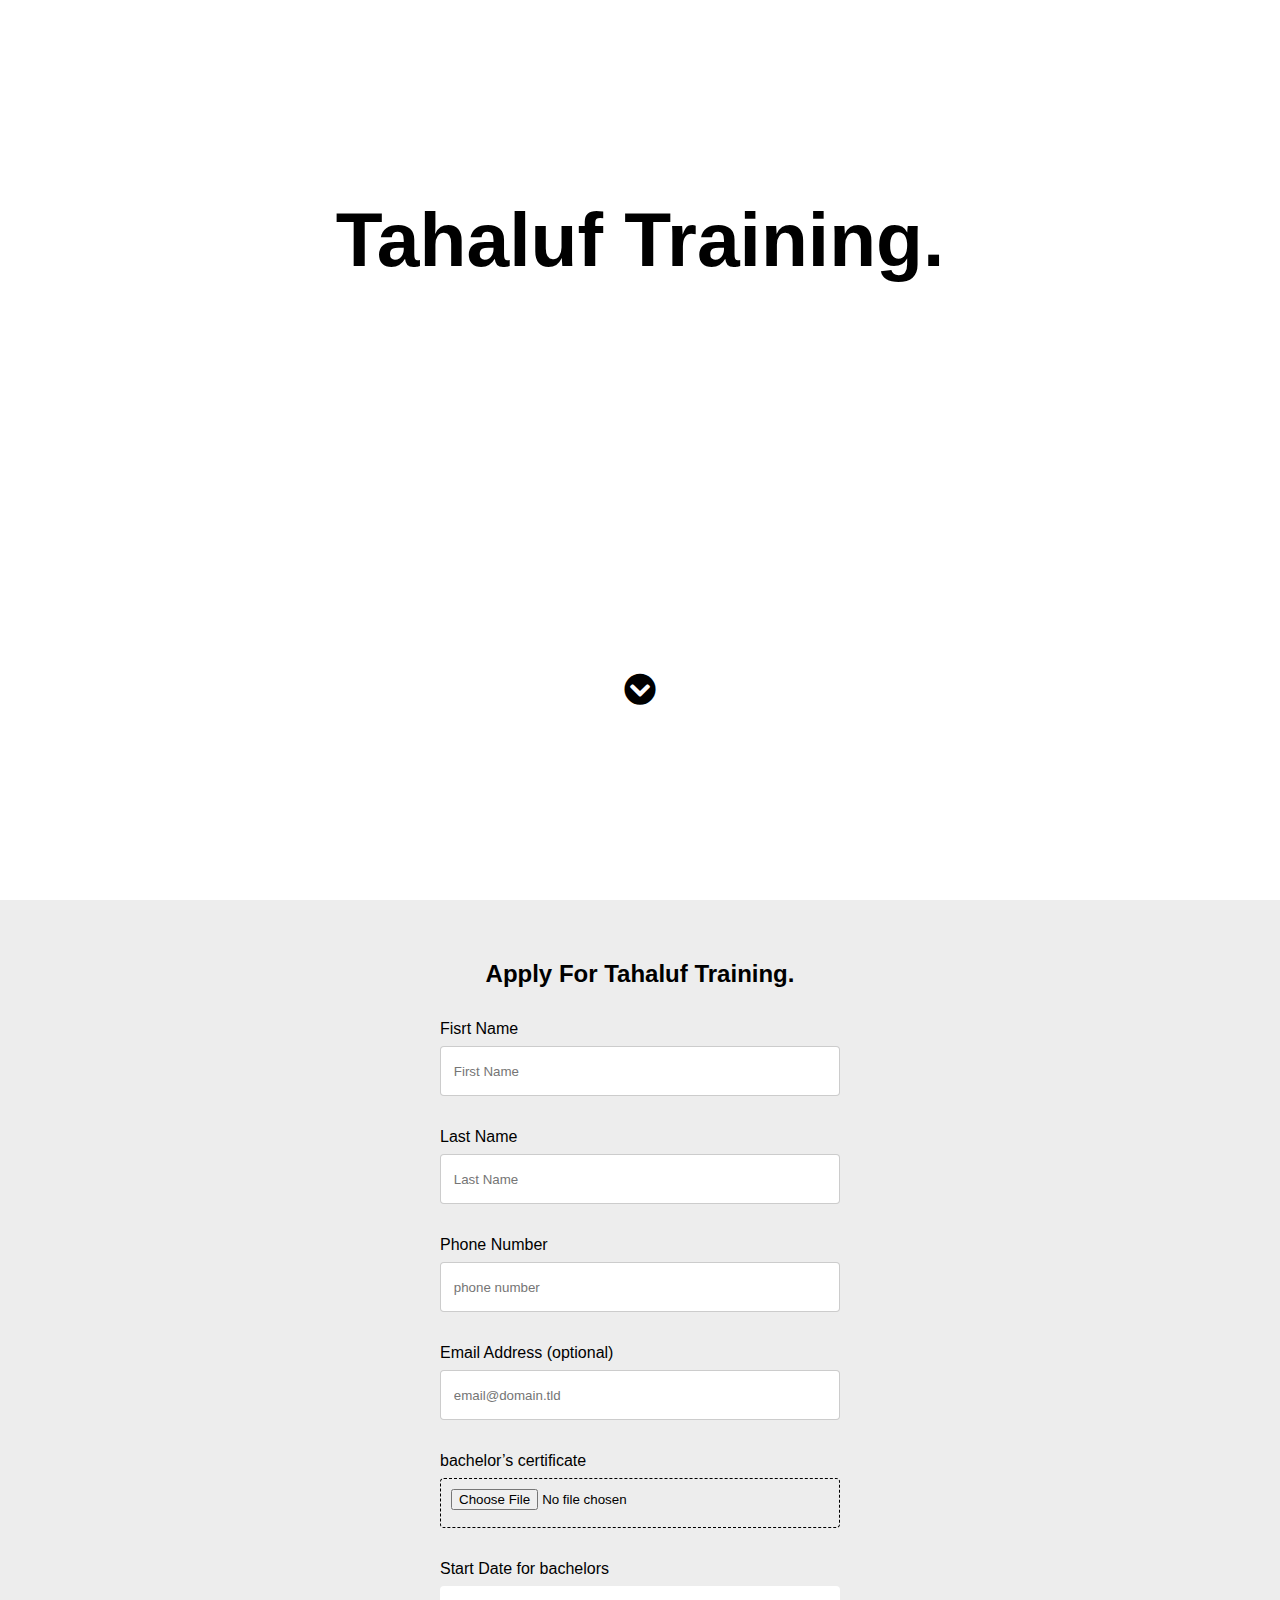
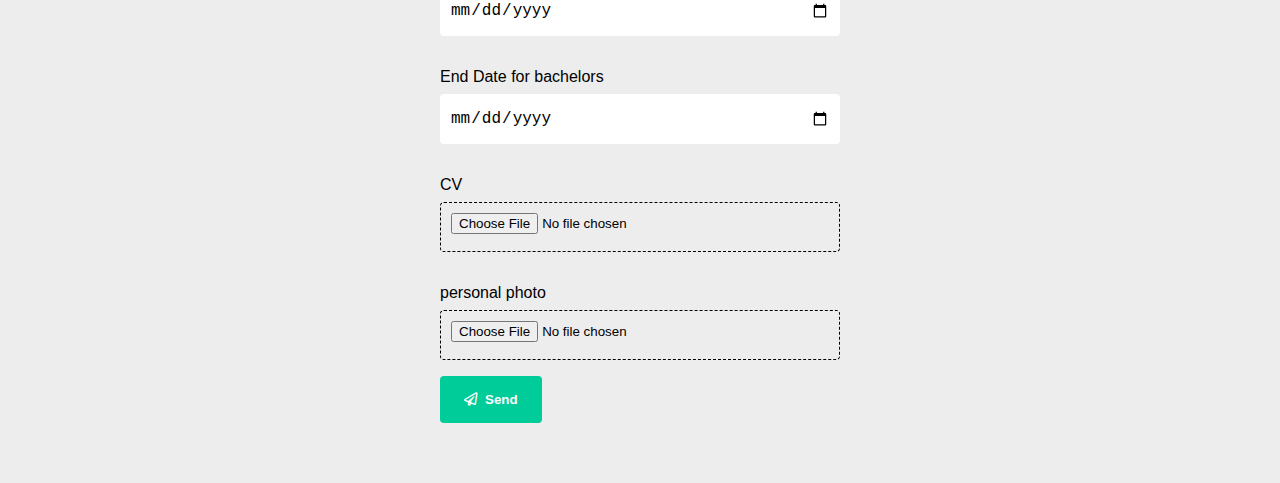
<file: exercise-1/index.html>
<!DOCTYPE html>
<html lang="en">
  <head>
    <meta charset="UTF-8" />
    <meta http-equiv="X-UA-Compatible" content="IE=edge" />
    <meta name="viewport" content="width=device-width, initial-scale=1.0" />
    <title>Tahaluf Training</title>
    <link
      href="https://cdnjs.cloudflare.com/ajax/libs/font-awesome/5.13.0/css/all.min.css"
      rel="stylesheet"
    />

    <link rel="stylesheet" href="css.css" />
  </head>
  <body>
    <div class="home">
      <h1>Tahaluf Training.</h1>
      <i class="fas fa-chevron-circle-down" id="home__icon"></i>
    </div>

    <!--  -->
    <div class="contact" id="contatc-us">
      <div class="container">
        <h2 class="contact__title">Apply For Tahaluf Training.</h2>

        <div class="wrapper">
          <form action="">
            <div class="form-group">
              <label for="name">Fisrt Name</label>
              <input
                type="text"
                name="Name"
                id="name"
                placeholder="First Name"
                required
                minlength="3"
                maxlength="25"
              />
            </div>
            <div class="form-group">
              <label for="name2">Last Name</label>
              <input
                type="text"
                name="Name2"
                id="name2"
                placeholder="Last Name"
                required
                minlength="3"
                maxlength="25"
              />
            </div>
            <div class="form-group">
              <label for="phone">Phone Number</label>
              <input
                type="text"
                name="phone"
                id="phone"
                placeholder="phone number"
                required
              />
            </div>
            <div class="form-group">
              <label for="email">Email Address (optional)</label>
              <input
                type="email"
                name="Email"
                id="email"
                placeholder="email@domain.tld"
              />
            </div>

            <div class="form-group bachelors">
              <label for="bachelors">bachelor’s certificate</label>
              <input type="file" required id="bachelors" />
            </div>
            <div class="form-group">
              <label for="startDate">Start Date for bachelors</label>
              <input type="date" name="startDate" id="startDate" required />
            </div>
            <div class="form-group">
              <label for="endDate">End Date for bachelors</label>
              <input type="date" name="endDate" id="endDate" required />
            </div>

            <div class="form-group bachelors">
              <label for="cv">CV</label>
              <input type="file" required id="cv" />
            </div>
            <div class="form-group bachelors">
              <label for="photo">personal photo</label>
              <input type="file" required id="photo" />
            </div>

            <div class="form-group">
              <button type="submit" class="submit">
                <i class="far fa-paper-plane"></i>Send
              </button>
            </div>
          </form>
        </div>
      </div>
    </div>

    <script>
      document
        .querySelector(".fa-chevron-circle-down")
        .addEventListener("click", () => {
          document.documentElement.scrollTop =
            document.querySelector(".home").offsetHeight;
        });
    </script>
  </body>
</html>
</file>
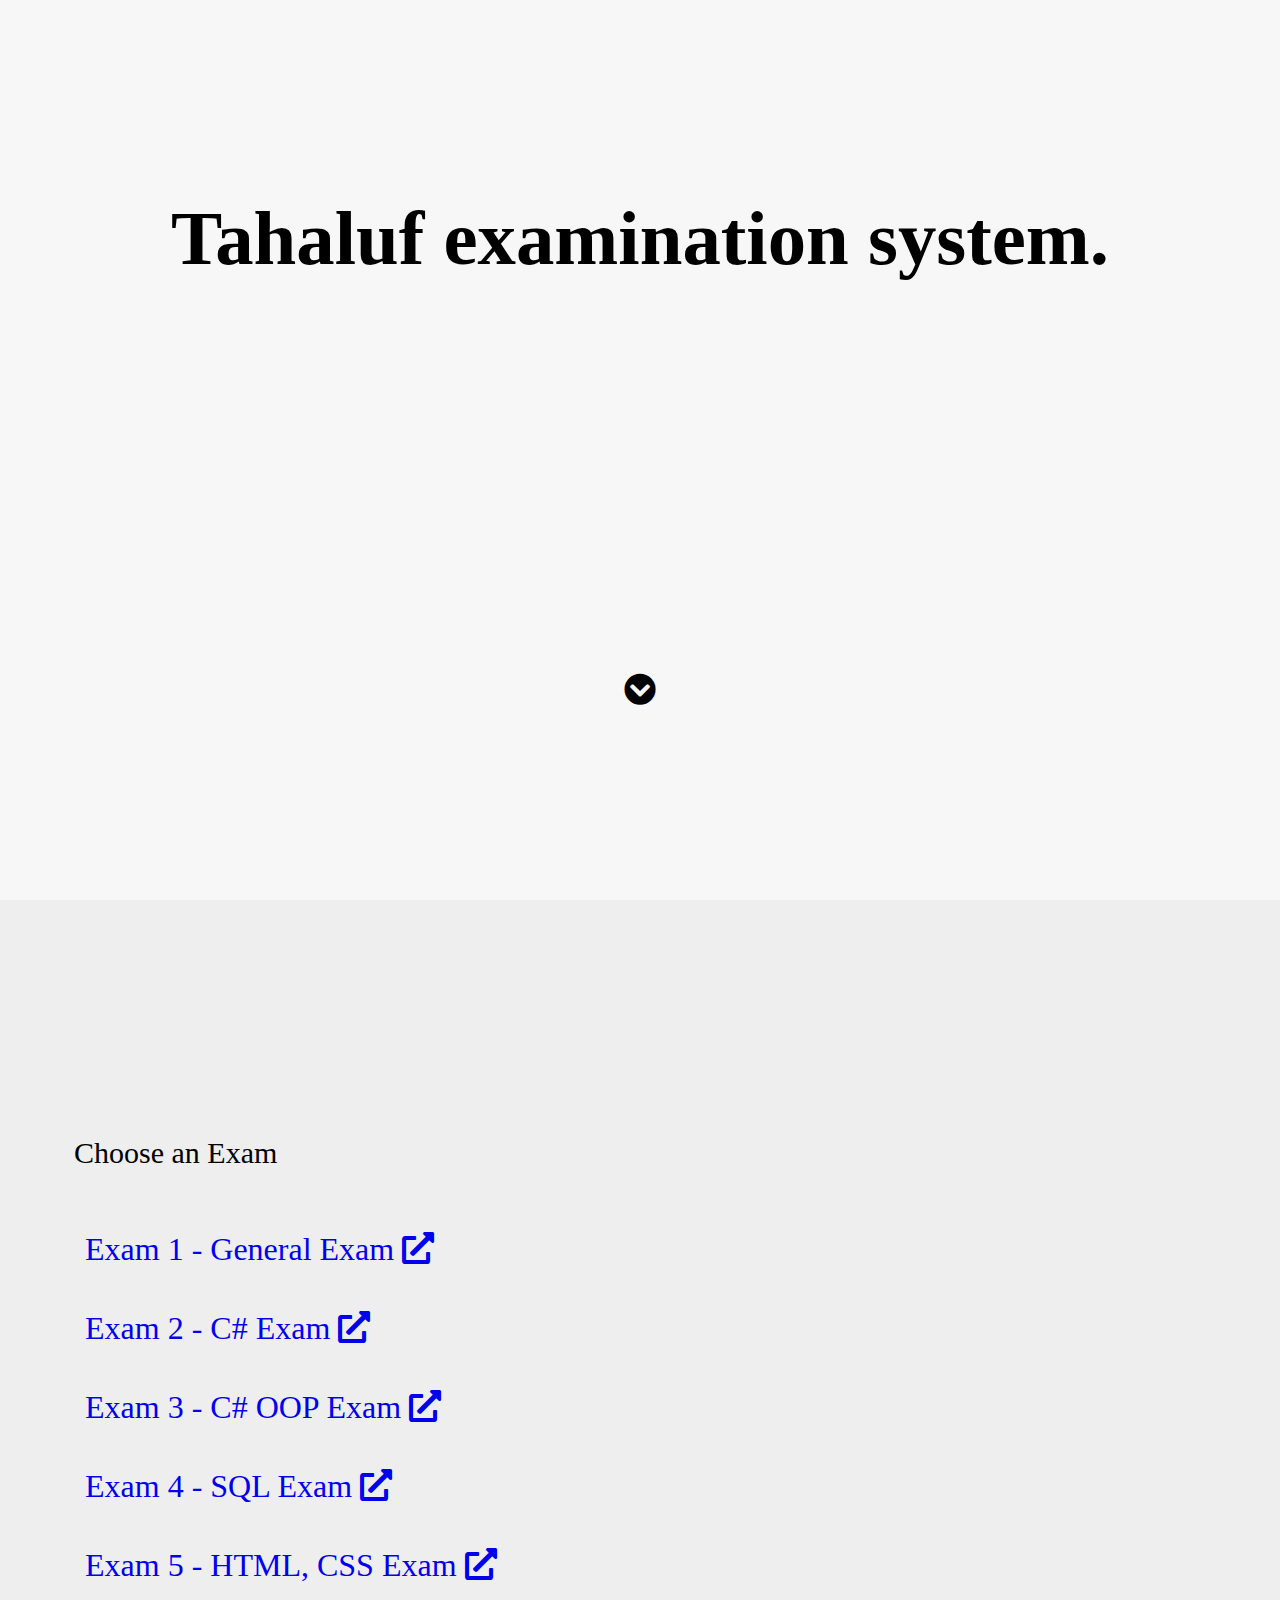
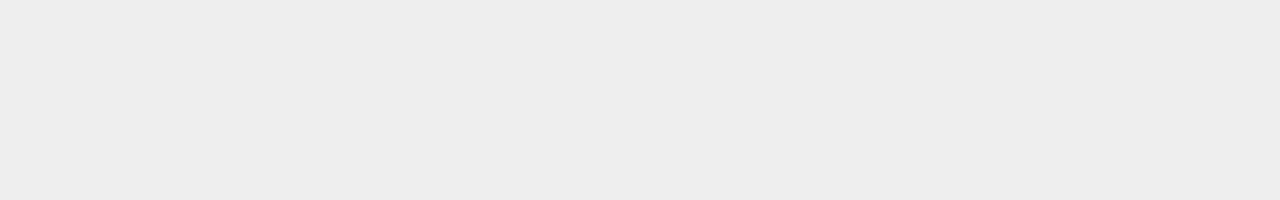
<file: exercise-2/index.html>
<!DOCTYPE html>
<html lang="en">
  <head>
    <meta charset="UTF-8" />
    <meta http-equiv="X-UA-Compatible" content="IE=edge" />
    <meta name="viewport" content="width=device-width, initial-scale=1.0" />
    <title>Exam</title>
    <link
      href="https://cdnjs.cloudflare.com/ajax/libs/font-awesome/5.13.0/css/all.min.css"
      rel="stylesheet"
    />

    <link rel="stylesheet" href="home/css.css" />
  </head>
  <body>
    <div class="home">
      <h1>Tahaluf examination system.</h1>
      <i class="fas fa-chevron-circle-down" id="home__icon"></i>
    </div>

    <div class="exams">
      <h2>Choose an Exam</h2>
      <a href="exams/exam1.html"
        >Exam 1 - General Exam <i class="fas fa-external-link-alt"></i>
      </a>
      <a href="exams/exam2.html"
        >Exam 2 - C# Exam <i class="fas fa-external-link-alt"></i
      ></a>
      <a href="exams/exam3.html"
        >Exam 3 - C# OOP Exam <i class="fas fa-external-link-alt"></i
      ></a>
      <a href="exams/exam4.html"
        >Exam 4 - SQL Exam <i class="fas fa-external-link-alt"></i
      ></a>
      <a href="exams/exam5.html"
        >Exam 5 - HTML, CSS Exam <i class="fas fa-external-link-alt"></i
      ></a>
    </div>

    <script>
      document
        .querySelector(".fa-chevron-circle-down")
        .addEventListener("click", () => {
          document.documentElement.scrollTop =
            document.querySelector(".home").offsetHeight;
        });
    </script>
  </body>
</html>
</file>
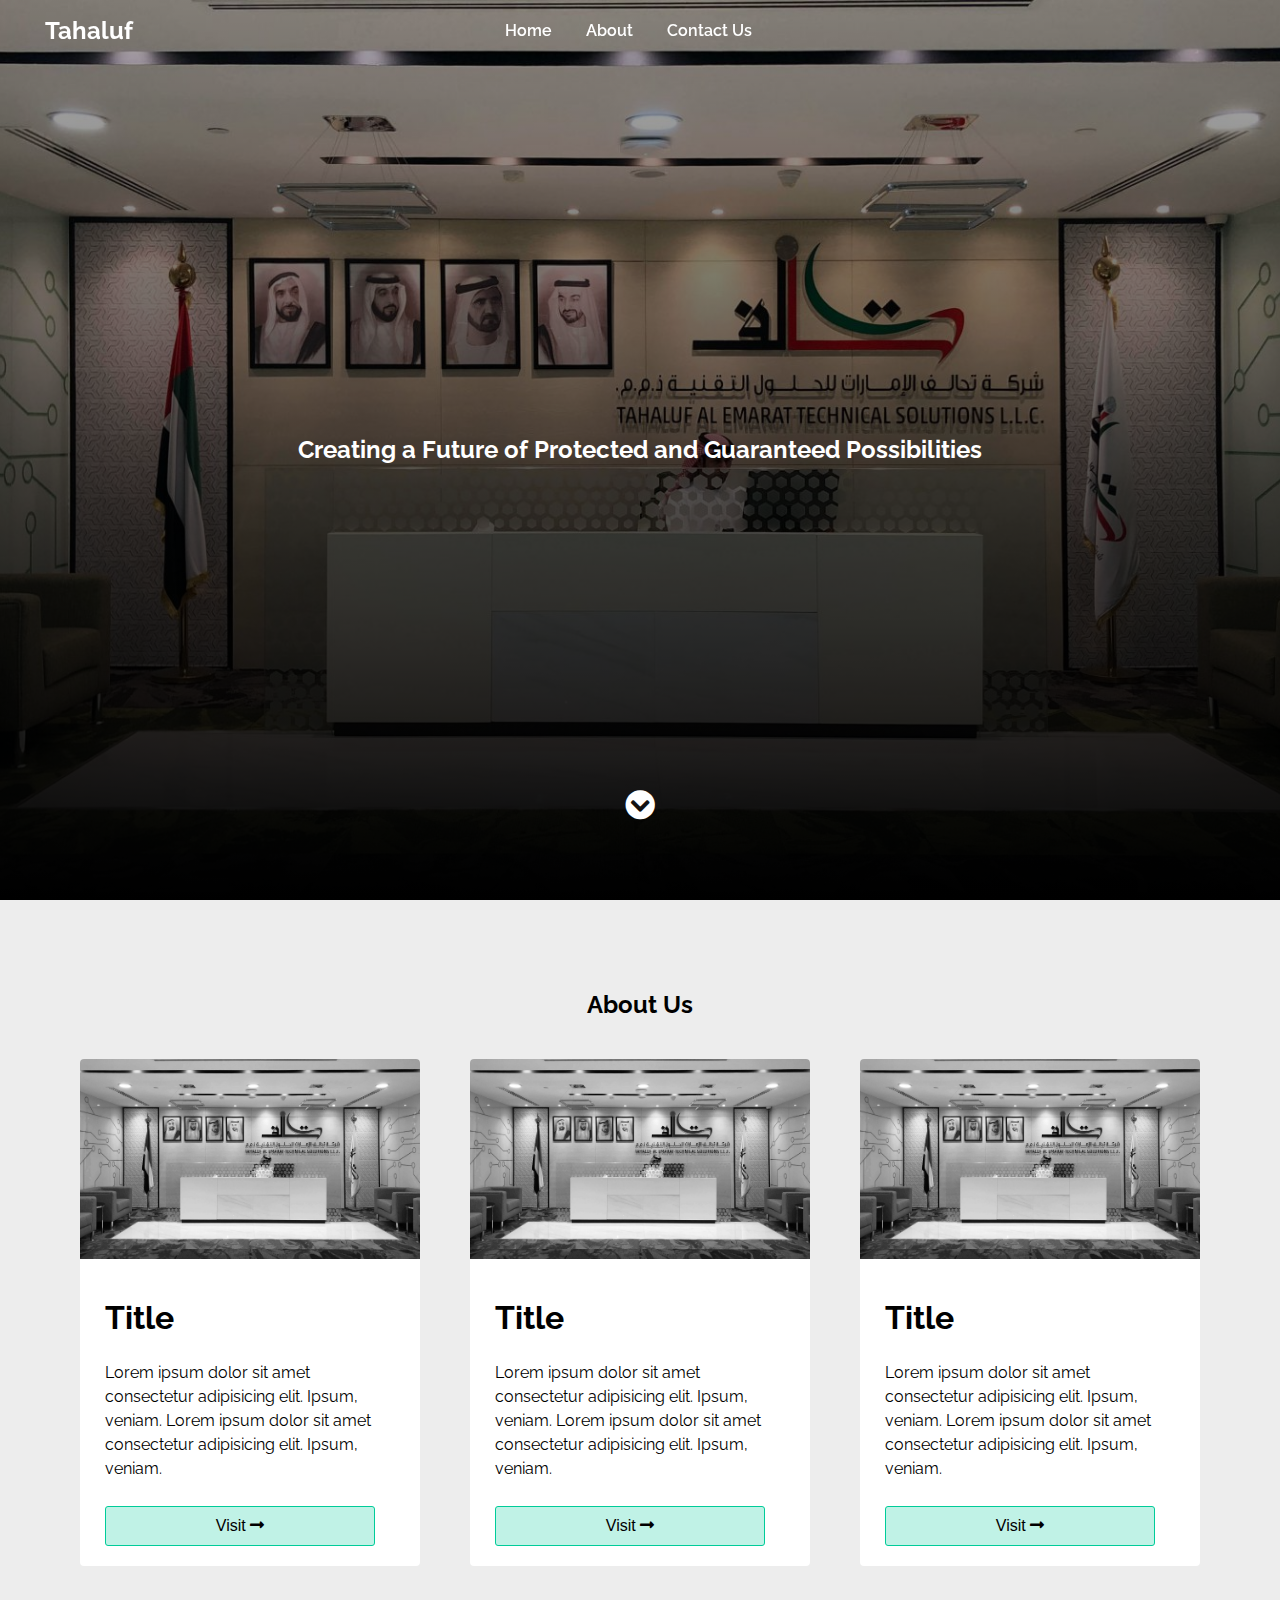
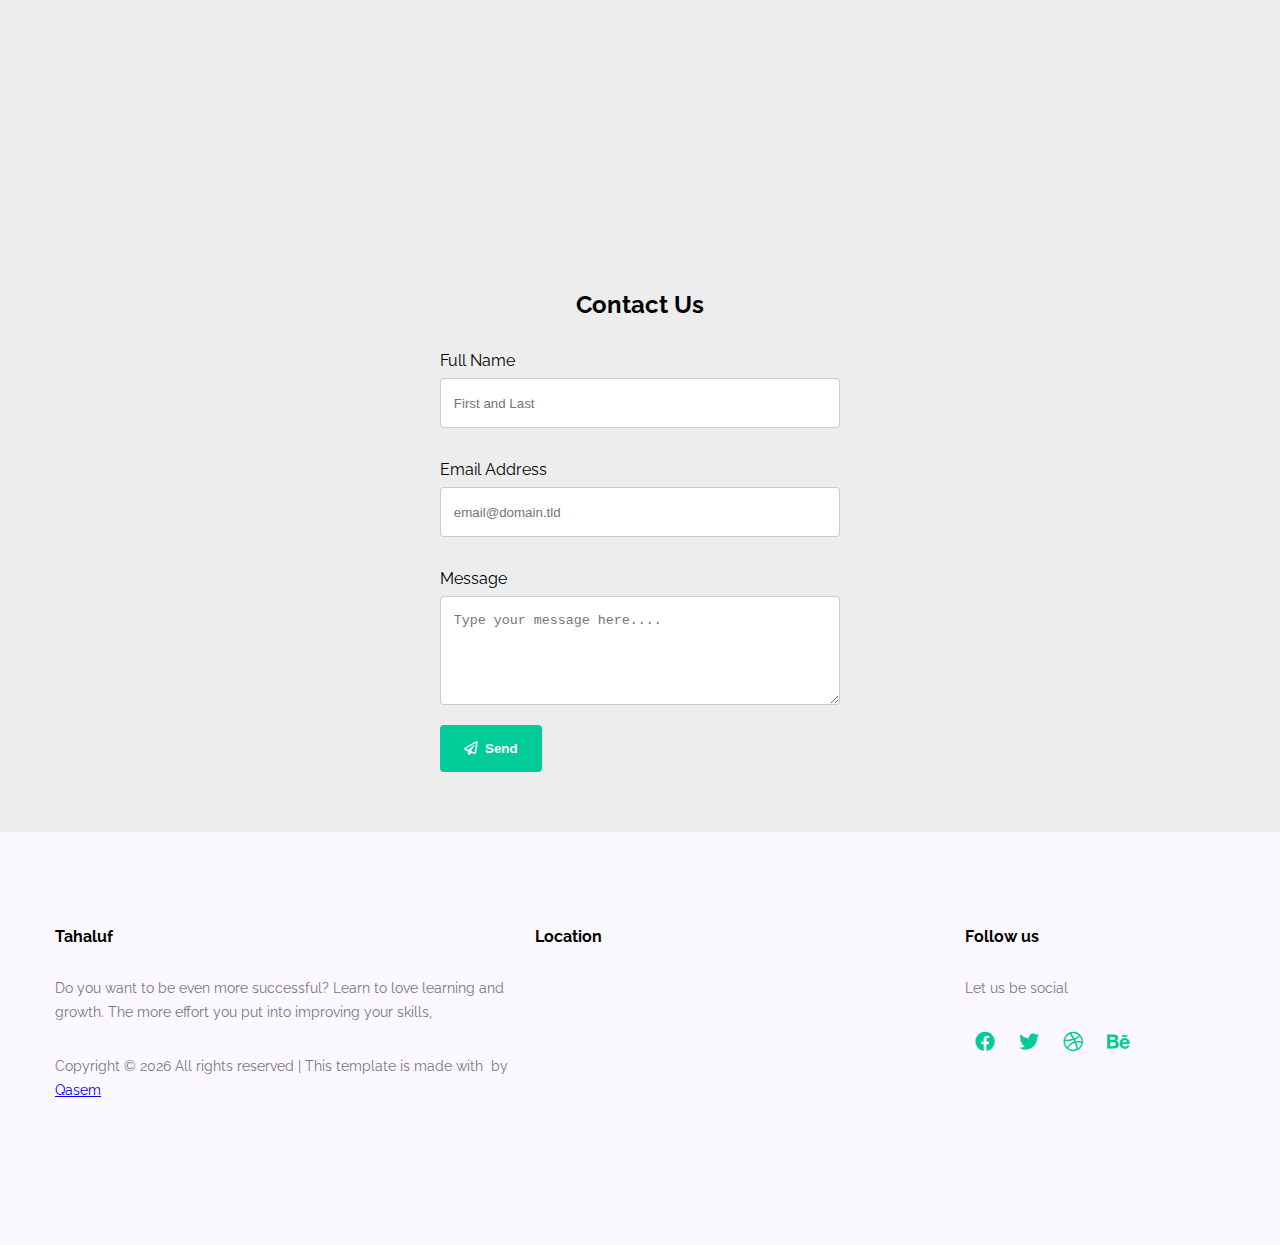
<file: exercise-note/index.html>
<!DOCTYPE html>
<html lang="en">
  <head>
    <meta charset="UTF-8" />
    <meta http-equiv="X-UA-Compatible" content="IE=edge" />
    <meta name="viewport" content="width=device-width, initial-scale=1.0" />
    <title>Document</title>
    <link
      href="https://cdnjs.cloudflare.com/ajax/libs/font-awesome/5.13.0/css/all.min.css"
      rel="stylesheet"
    />

    <link rel="stylesheet" href="css.css" />
  </head>
  <body>
    <div class="navbar">
      <div class="container">
        <div class="navbar__nav">
          <div class="logo">
            <h2 class="navbar__title">Tahaluf</h2>
          </div>
          <div class="navbar__menu"><i class="fas fa-bars"></i></div>
          <ul class="navbar__links">
            <li class="navbar__item">
              <a href="#" class="navbar__link">Home</a>
            </li>
            <li class="navbar__item">
              <a href="#about-us" class="navbar__link">About</a>
            </li>
            <li class="navbar__item">
              <a href="#contatc-us" class="navbar__link">Contact Us</a>
            </li>
          </ul>
        </div>
      </div>
    </div>

    <!--  -->
    <div class="home">
      <div class="home__overlay">
        <div class="container">
          <div class="home__content">
            <h2>Creating a Future of Protected and Guaranteed Possibilities</h2>
            <i class="fas fa-chevron-circle-down" id="home__icon"></i>
          </div>
        </div>
      </div>
    </div>
    <!--  -->
    <div class="about" id="about-us">
      <div class="container">
        <h2 class="about__title">About Us</h2>
        <div class="about__cards">
          <div class="about__card">
            <div class="about__card__img"></div>
            <div class="about__card__content">
              <h3 class="about__card__title">Title</h3>
              <p class="about__card__txt">
                Lorem ipsum dolor sit amet consectetur adipisicing elit. Ipsum,
                veniam. Lorem ipsum dolor sit amet consectetur adipisicing elit.
                Ipsum, veniam.
              </p>
              <button class="about__card__btn">
                Visit <i class="fas fa-long-arrow-alt-right"></i>
              </button>
            </div>
          </div>
          <!--  -->
          <div class="about__card">
            <div class="about__card__img"></div>
            <div class="about__card__content">
              <h3 class="about__card__title">Title</h3>
              <p class="about__card__txt">
                Lorem ipsum dolor sit amet consectetur adipisicing elit. Ipsum,
                veniam. Lorem ipsum dolor sit amet consectetur adipisicing elit.
                Ipsum, veniam.
              </p>
              <button class="about__card__btn">
                Visit <i class="fas fa-long-arrow-alt-right"></i>
              </button>
            </div>
          </div>
          <!--  -->
          <div class="about__card">
            <div class="about__card__img"></div>
            <div class="about__card__content">
              <h3 class="about__card__title">Title</h3>
              <p class="about__card__txt">
                Lorem ipsum dolor sit amet consectetur adipisicing elit. Ipsum,
                veniam. Lorem ipsum dolor sit amet consectetur adipisicing elit.
                Ipsum, veniam.
              </p>
              <button class="about__card__btn">
                Visit <i class="fas fa-long-arrow-alt-right"></i>
              </button>
            </div>
          </div>
          <!--  -->
        </div>
      </div>
    </div>
    <!--  -->
    <div class="contact" id="contatc-us">
      <div class="container">
        <h2 class="contact__title">Contact Us</h2>

        <div class="wrapper">
          <form action="">
            <div class="form-group">
              <label for="name">Full Name</label>
              <input
                type="text"
                name="Name"
                id="name"
                placeholder="First and Last"
                required
                minlength="3"
                maxlength="25"
              />
            </div>
            <div class="form-group">
              <label for="email">Email Address</label>
              <input
                type="email"
                name="Email"
                id="email"
                placeholder="email@domain.tld"
                required
              />
            </div>
            <div class="form-group">
              <label for="message">Message</label>
              <textarea
                name="Message"
                id="message"
                rows="5"
                placeholder="Type your message here...."
              ></textarea>
            </div>
            <div class="form-group">
              <button type="submit" class="submit">
                <i class="far fa-paper-plane"></i>Send
              </button>
            </div>
          </form>
        </div>
      </div>
    </div>

    <footer class="footer">
      <div class="container">
        <div class="f__content">
          <div class="f__about">
            <div class="f__about__title">
              <h4>Tahaluf</h4>
            </div>
            <p>
              Do you want to be even more successful? Learn to love learning and
              growth. The more effort you put into improving your skills,
            </p>
            <p>
              Copyright &copy;
              <script>
                document.write(new Date().getFullYear());
              </script>
              All rights reserved | This template is made with
              <i class="fa fa-heart-o" aria-hidden="true"></i> by
              <a href="#" target="_blank">Qasem</a>
            </p>
          </div>
          <div class="f__map">
            <h4>Location</h4>
            <iframe
              src="https://www.google.com/maps/embed?pb=!1m18!1m12!1m3!1d3632.6010320306923!2d54.42670051499431!3d24.429924384258822!2m3!1f0!2f0!3f0!3m2!1i1024!2i768!4f13.1!3m3!1m2!1s0x3e5e69d476ef156d%3A0x7a876e91257b5589!2sTahaluf%20Al%20Emarat%20Technical%20Solutions!5e0!3m2!1sen!2sjo!4v1636226473642!5m2!1sen!2sjo"
              width="300"
              height="200"
              style="border: 0"
              allowfullscreen=""
              loading="lazy"
            ></iframe>
          </div>
          <div class="f__social">
            <div class="">
              <h4>Follow us</h4>
            </div>
            <p>Let us be social</p>
            <ul class="list">
              <li>
                <a href="#"><i class="fab fa-facebook"></i></a>
              </li>
              <li>
                <a href="#"><i class="fab fa-twitter"></i></a>
              </li>
              <li>
                <a href="#"><i class="fab fa-dribbble"></i></a>
              </li>
              <li>
                <a href="#"><i class="fab fa-behance"></i></a>
              </li>
            </ul>
          </div>
        </div>
      </div>
    </footer>

    <script src="js.js"></script>
  </body>
</html>
</file>
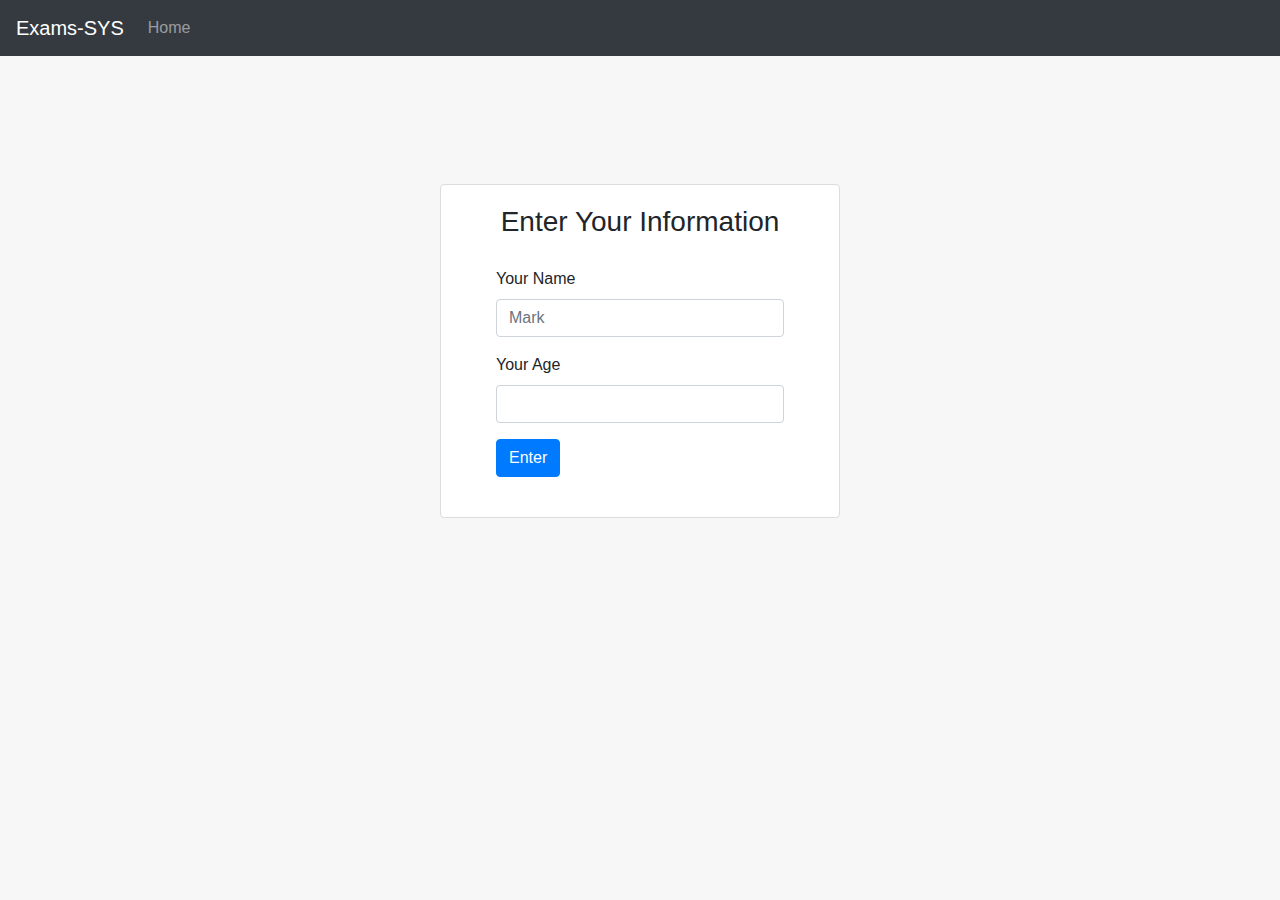
<file: Task-2/index.html>
<!DOCTYPE html>
<html lang="en">
  <head>
    <meta charset="UTF-8" />
    <meta http-equiv="X-UA-Compatible" content="IE=edge" />
    <meta name="viewport" content="width=device-width, initial-scale=1.0" />
    <title>Document</title>

    <link rel="stylesheet" href="css/bootstrap.min.css" />
    <link rel="stylesheet" href="css/main.css" />
  </head>
  <body>
    <nav class="navbar navbar-expand-sm navbar-dark bg-dark">
      <a class="navbar-brand" href="#">Exams-SYS</a>
      <button
        class="navbar-toggler"
        type="button"
        data-toggle="collapse"
        data-target="#navbarSupportedContent"
        aria-controls="navbarSupportedContent"
        aria-expanded="false"
        aria-label="Toggle navigation"
      >
        <span class="navbar-toggler-icon"></span>
      </button>

      <div class="collapse navbar-collapse" id="navbarSupportedContent">
        <ul class="navbar-nav mr-auto">
          <li class="nav-item">
            <a class="nav-link" href="#"
              >Home <span class="sr-only">(current)</span></a
            >
          </li>
        </ul>
      </div>
    </nav>

    <div class="login">
      <h3 class="text-center">Enter Your Information</h3>
      <div class="container">
        <form>
          <div class="form-group">
            <label for="name">Your Name</label>
            <input
              type="text"
              class="form-control"
              placeholder="Mark"
              id="name"
            />
          </div>
          <div class="form-group">
            <label for="age">Your Age</label>
            <input type="number" class="form-control" id="age" placeholder="" />
          </div>

          <a href="#" class="btn btn-primary btn-enter">Enter</a>
        </form>
      </div>
    </div>

    <script src="https://ajax.googleapis.com/ajax/libs/jquery/3.5.1/jquery.min.js"></script>
    <script src="js/bootstrap.bundle.min.js"></script>

    <script>
      const btn = document.querySelector(".btn-enter");
      const name = document.querySelector("#name");
      const age = document.querySelector("#age");
      btn.addEventListener("click", () => {
        if (name.value.length != 0 && age.value > 0) {
          window.location.href = "exams/basic-exam.html";
          localStorage.setItem("name", name.value);
          localStorage.setItem("age", age.value);
        } else {
          alert("Enter Valid Name And Age");
        }
      });
    </script>
  </body>
</html>
</file>
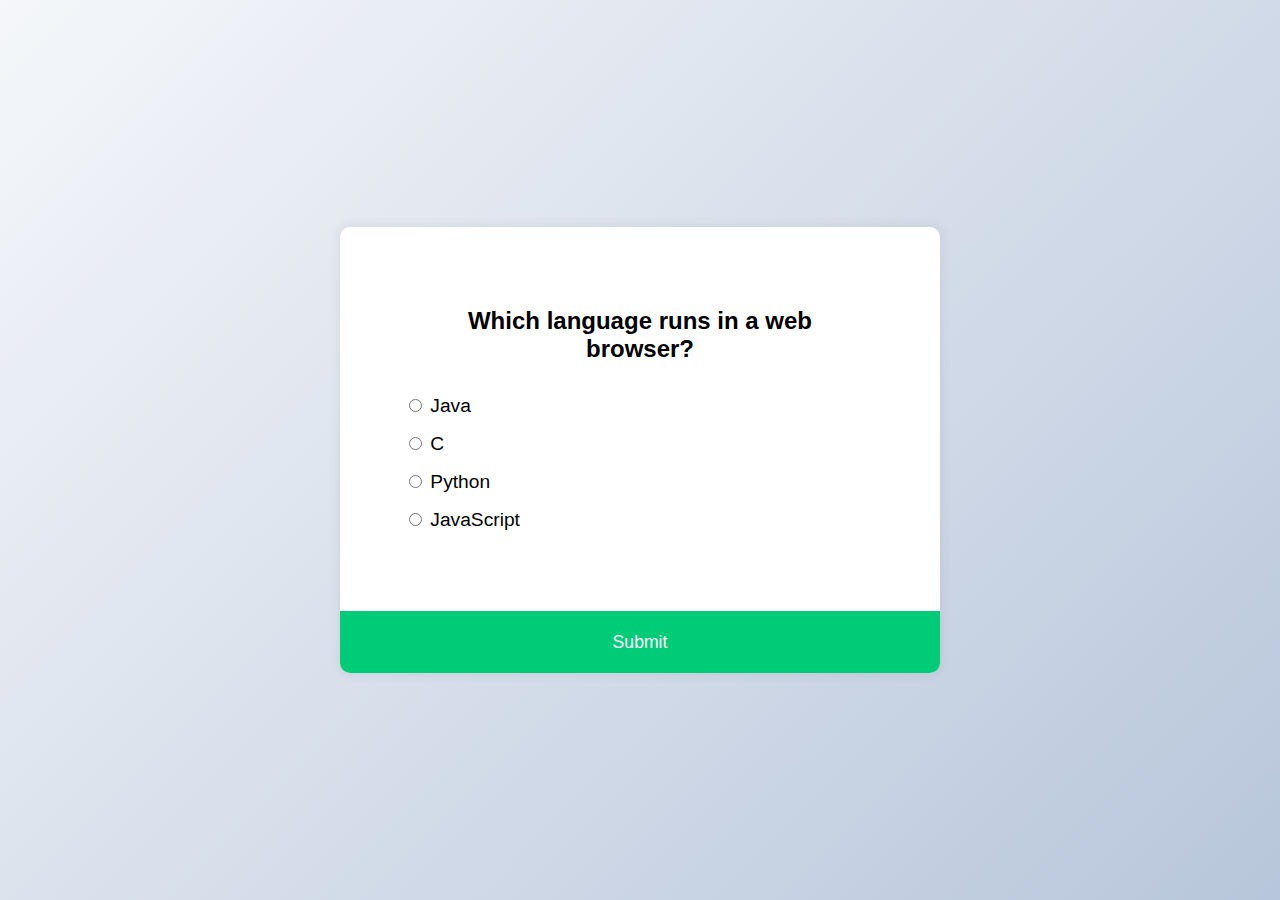
<file: exercise-2/exams/exam1.html>
<!DOCTYPE html>
<html lang="en">
  <head>
    <meta charset="UTF-8" />
    <meta http-equiv="X-UA-Compatible" content="IE=edge" />
    <meta name="viewport" content="width=device-width, initial-scale=1.0" />
    <title>Document</title>

    <link rel="stylesheet" href="css.css" />
  </head>
  <body>
    <div class="quiz-container" id="quiz">
      <div class="quiz-header">
        <h2 id="question">Question is loading...</h2>
        <ul>
          <li>
            <input type="radio" name="answer" id="a" class="answer" />
            <label for="a" id="a_text">Answer...</label>
          </li>
          <li>
            <input type="radio" name="answer" id="b" class="answer" />
            <label for="b" id="b_text">Answer...</label>
          </li>
          <li>
            <input type="radio" name="answer" id="c" class="answer" />
            <label for="c" id="c_text">Answer...</label>
          </li>
          <li>
            <input type="radio" name="answer" id="d" class="answer" />
            <label for="d" id="d_text">Answer...</label>
          </li>
        </ul>
      </div>
      <button id="submit">Submit</button>
    </div>

    <script>
      const quizData = [
        {
          question: "Which language runs in a web browser?",
          a: "Java",
          b: "C",
          c: "Python",
          d: "JavaScript",
          correct: "d",
        },
        {
          question: "What does CSS stand for?",
          a: "Central Style Sheets",
          b: "Cascading Style Sheets",
          c: "Cascading Simple Sheets",
          d: "Cars SUVs Sailboats",
          correct: "b",
        },
        {
          question: "What does HTML stand for?",
          a: "Hypertext Markup Language",
          b: "Hypertext Markdown Language",
          c: "Hyperloop Machine Language",
          d: "Helicopters Terminals Motorboats Lamborginis",
          correct: "a",
        },
        {
          question: "What year was JavaScript launched?",
          a: "1996",
          b: "1995",
          c: "1994",
          d: "none of the above",
          correct: "b",
        },
      ];
    </script>
    <script src="js.js"></script>
  </body>
</html>
</file>
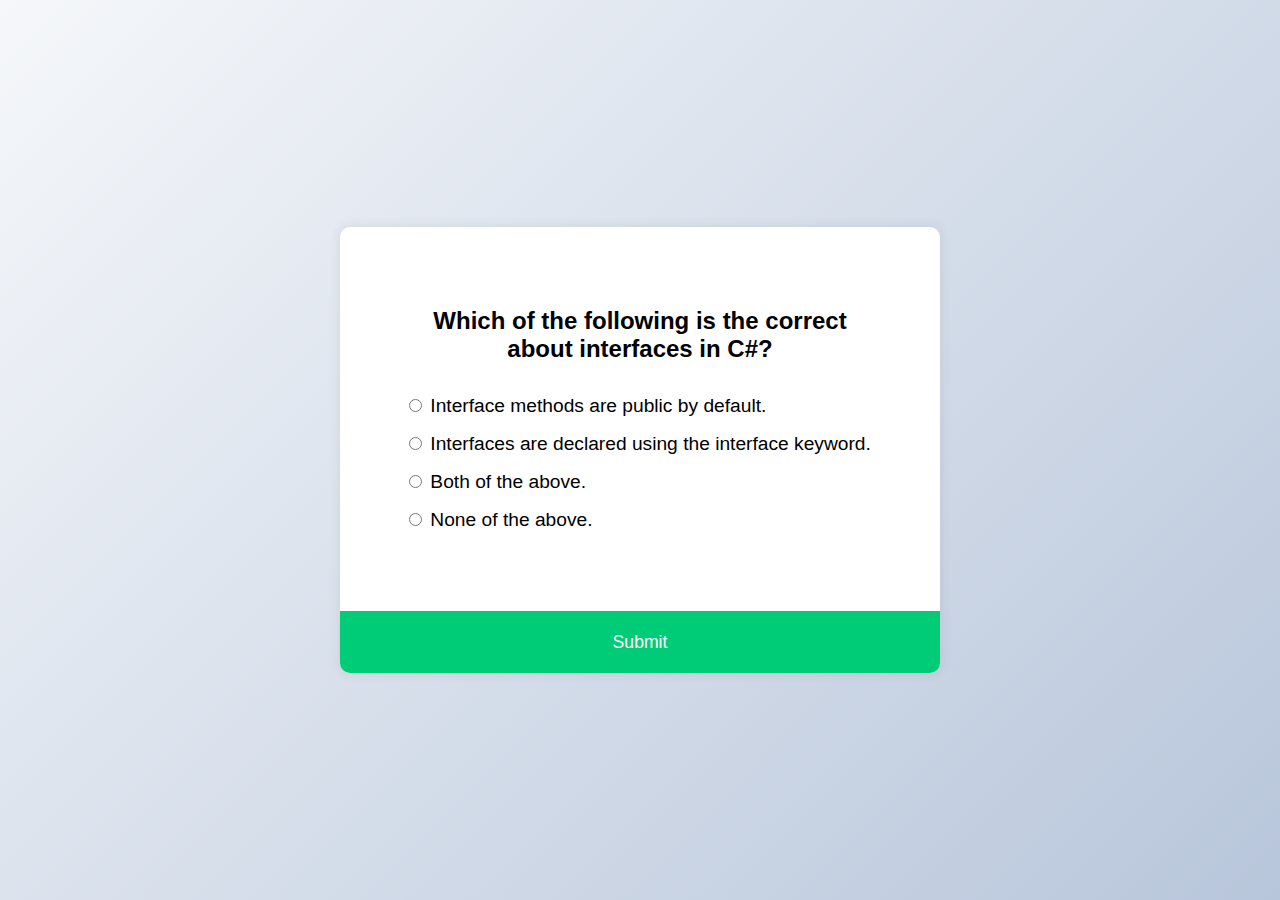
<file: exercise-2/exams/exam2.html>
<!DOCTYPE html>
<html lang="en">
  <head>
    <meta charset="UTF-8" />
    <meta http-equiv="X-UA-Compatible" content="IE=edge" />
    <meta name="viewport" content="width=device-width, initial-scale=1.0" />
    <title>Document</title>

    <link rel="stylesheet" href="css.css" />
  </head>
  <body>
    <div class="quiz-container" id="quiz">
      <div class="quiz-header">
        <h2 id="question">Question is loading...</h2>
        <ul>
          <li>
            <input type="radio" name="answer" id="a" class="answer" />
            <label for="a" id="a_text">Answer...</label>
          </li>
          <li>
            <input type="radio" name="answer" id="b" class="answer" />
            <label for="b" id="b_text">Answer...</label>
          </li>
          <li>
            <input type="radio" name="answer" id="c" class="answer" />
            <label for="c" id="c_text">Answer...</label>
          </li>
          <li>
            <input type="radio" name="answer" id="d" class="answer" />
            <label for="d" id="d_text">Answer...</label>
          </li>
        </ul>
      </div>
      <button id="submit">Submit</button>
    </div>

    <script>
      const quizData = [
        {
          question:
            "Which of the following is the correct about interfaces in C#?",
          a: "Interface methods are public by default.",
          b: "Interfaces are declared using the interface keyword.",
          c: "Both of the above.",
          d: "None of the above.",
          correct: "c",
        },
        {
          question:
            "Which of the following preprocessor directive allows generating an error from a specific location in your code in C#?",
          a: "define",
          b: "region",
          c: "line",
          d: "error",
          correct: "d",
        },
        {
          question:
            "Which of the following preprocessor directive specifies the end of a conditional directive in C#?",
          a: "if",
          b: "else",
          c: "endif",
          d: "elif",
          correct: "c",
        },
        {
          question:
            "The finally block is used to execute a given set of statements, whether an exception is thrown or not thrown?",
          a: "true",
          b: "false",
          c: "",
          d: "",
          correct: "a",
        },
      ];
    </script>
    <script src="js.js"></script>
  </body>
</html>
</file>
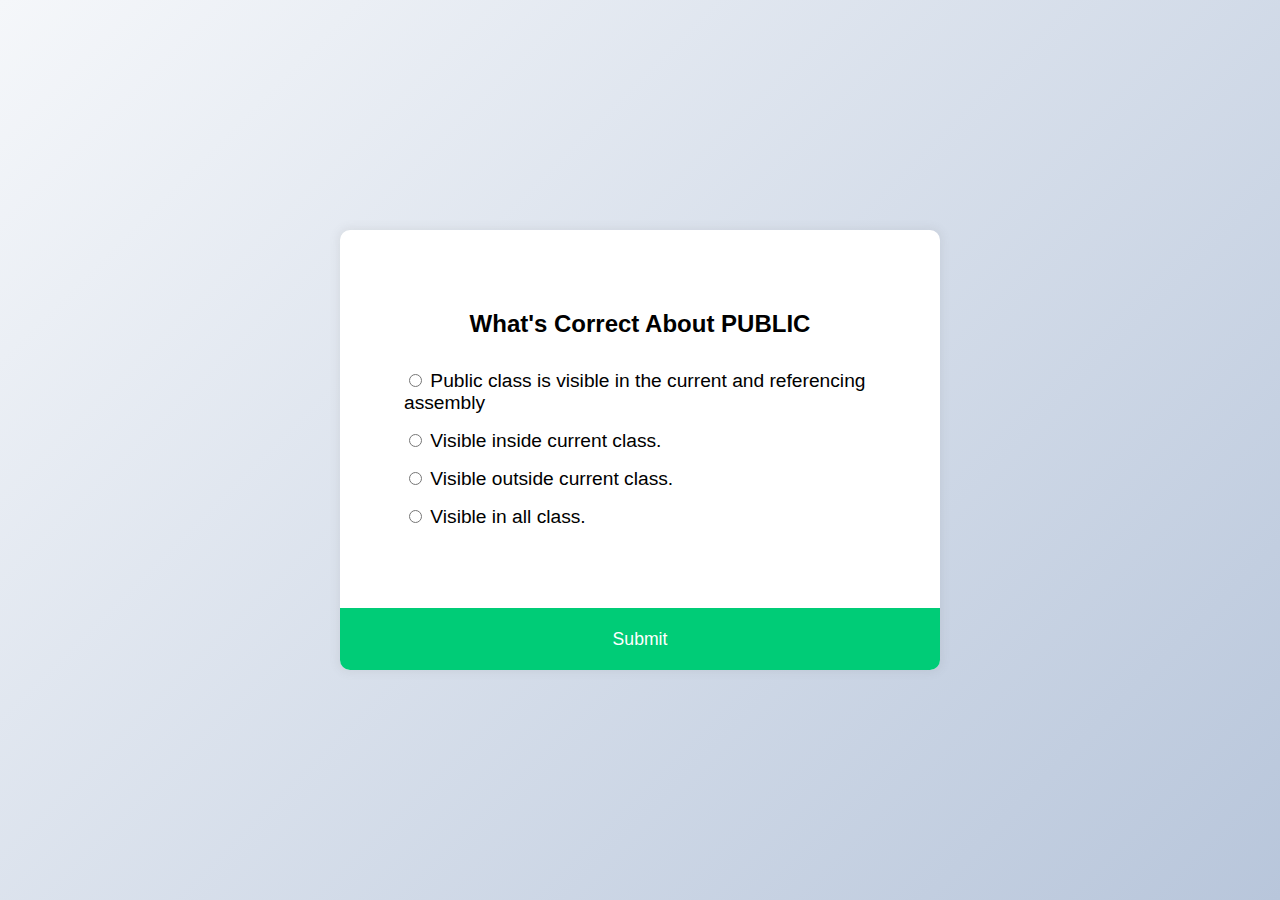
<file: exercise-2/exams/exam3.html>
<!DOCTYPE html>
<html lang="en">
  <head>
    <meta charset="UTF-8" />
    <meta http-equiv="X-UA-Compatible" content="IE=edge" />
    <meta name="viewport" content="width=device-width, initial-scale=1.0" />
    <title>Document</title>

    <link rel="stylesheet" href="css.css" />
  </head>
  <body>
    <div class="quiz-container" id="quiz">
      <div class="quiz-header">
        <h2 id="question">Question is loading...</h2>
        <ul>
          <li>
            <input type="radio" name="answer" id="a" class="answer" />
            <label for="a" id="a_text">Answer...</label>
          </li>
          <li>
            <input type="radio" name="answer" id="b" class="answer" />
            <label for="b" id="b_text">Answer...</label>
          </li>
          <li>
            <input type="radio" name="answer" id="c" class="answer" />
            <label for="c" id="c_text">Answer...</label>
          </li>
          <li>
            <input type="radio" name="answer" id="d" class="answer" />
            <label for="d" id="d_text">Answer...</label>
          </li>
        </ul>
      </div>
      <button id="submit">Submit</button>
    </div>

    <script>
      const quizData = [
        {
          question: "What's Correct About PUBLIC",
          a: "Public class is visible in the current and referencing assembly",
          b: "Visible inside current class.",
          c: "Visible outside current class.",
          d: "Visible in all class.",
          correct: "a",
        },
        {
          question: "What's Correct About PRIVATE?",
          a: "None",
          b: "Visible inside current class",
          c: "Visible inside current and derived class",
          d: "Visible inside containing assembly.",
          correct: "b",
        },
        {
          question: "What does OOP stand for?",
          a: "oriented-Object programming ",
          b: "Object-Object programming ",
          c: "Object-oriented programming ",
          d: "NONE",
          correct: "c",
        },
        {
          question: "What's Correct About STATIC CLASS?",
          a: "Visible inside containing assembly.",
          b: "The class that has some unsafe construct likes pointers.",
          c: "Class contains only static members.",
          d: "none of the above",
          correct: "c",
        },
      ];
    </script>
    <script src="js.js"></script>
  </body>
</html>
</file>
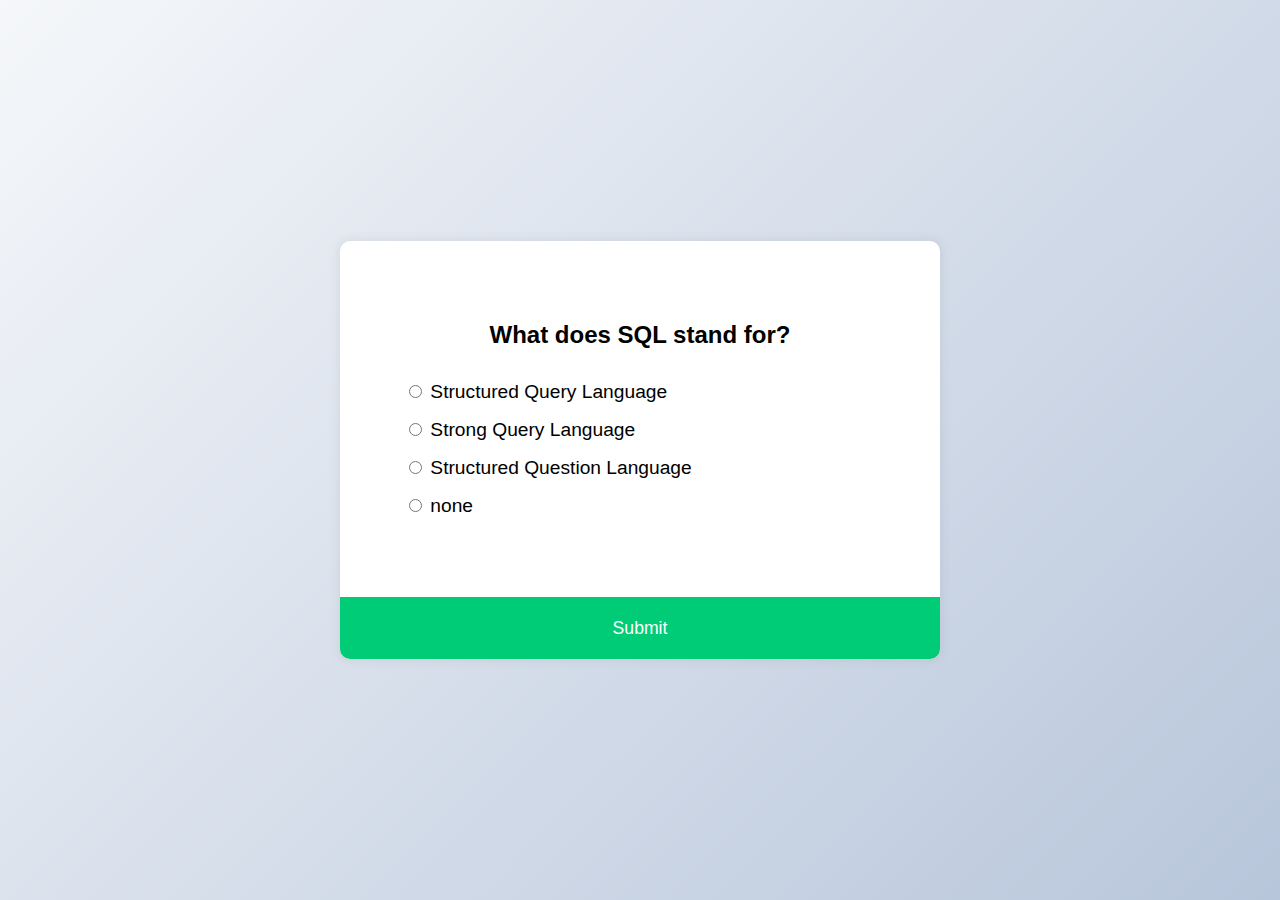
<file: exercise-2/exams/exam4.html>
<!DOCTYPE html>
<html lang="en">
  <head>
    <meta charset="UTF-8" />
    <meta http-equiv="X-UA-Compatible" content="IE=edge" />
    <meta name="viewport" content="width=device-width, initial-scale=1.0" />
    <title>Document</title>

    <link rel="stylesheet" href="css.css" />
  </head>
  <body>
    <div class="quiz-container" id="quiz">
      <div class="quiz-header">
        <h2 id="question">Question is loading...</h2>
        <ul>
          <li>
            <input type="radio" name="answer" id="a" class="answer" />
            <label for="a" id="a_text">Answer...</label>
          </li>
          <li>
            <input type="radio" name="answer" id="b" class="answer" />
            <label for="b" id="b_text">Answer...</label>
          </li>
          <li>
            <input type="radio" name="answer" id="c" class="answer" />
            <label for="c" id="c_text">Answer...</label>
          </li>
          <li>
            <input type="radio" name="answer" id="d" class="answer" />
            <label for="d" id="d_text">Answer...</label>
          </li>
        </ul>
      </div>
      <button id="submit">Submit</button>
    </div>

    <script>
      const quizData = [
        {
          question: "What does SQL stand for?",
          a: "Structured Query Language",
          b: "Strong Query Language",
          c: "Structured Question Language",
          d: "none",
          correct: "a",
        },
        {
          question:
            "Which SQL statement is used to extract data from a database?",
          a: "get",
          b: "post",
          c: "select",
          d: "import",
          correct: "c",
        },
        {
          question: "Which SQL statement is used to update data in a database?",
          a: "Modify",
          b: "update",
          c: "insert",
          d: "save",
          correct: "b",
        },
        {
          question:
            "Which SQL statement is used to insert new data in a database?",
          a: "insert new",
          b: "add row",
          c: "insert into",
          d: "add new",
          correct: "c",
        },
      ];
    </script>
    <script src="js.js"></script>
  </body>
</html>
</file>
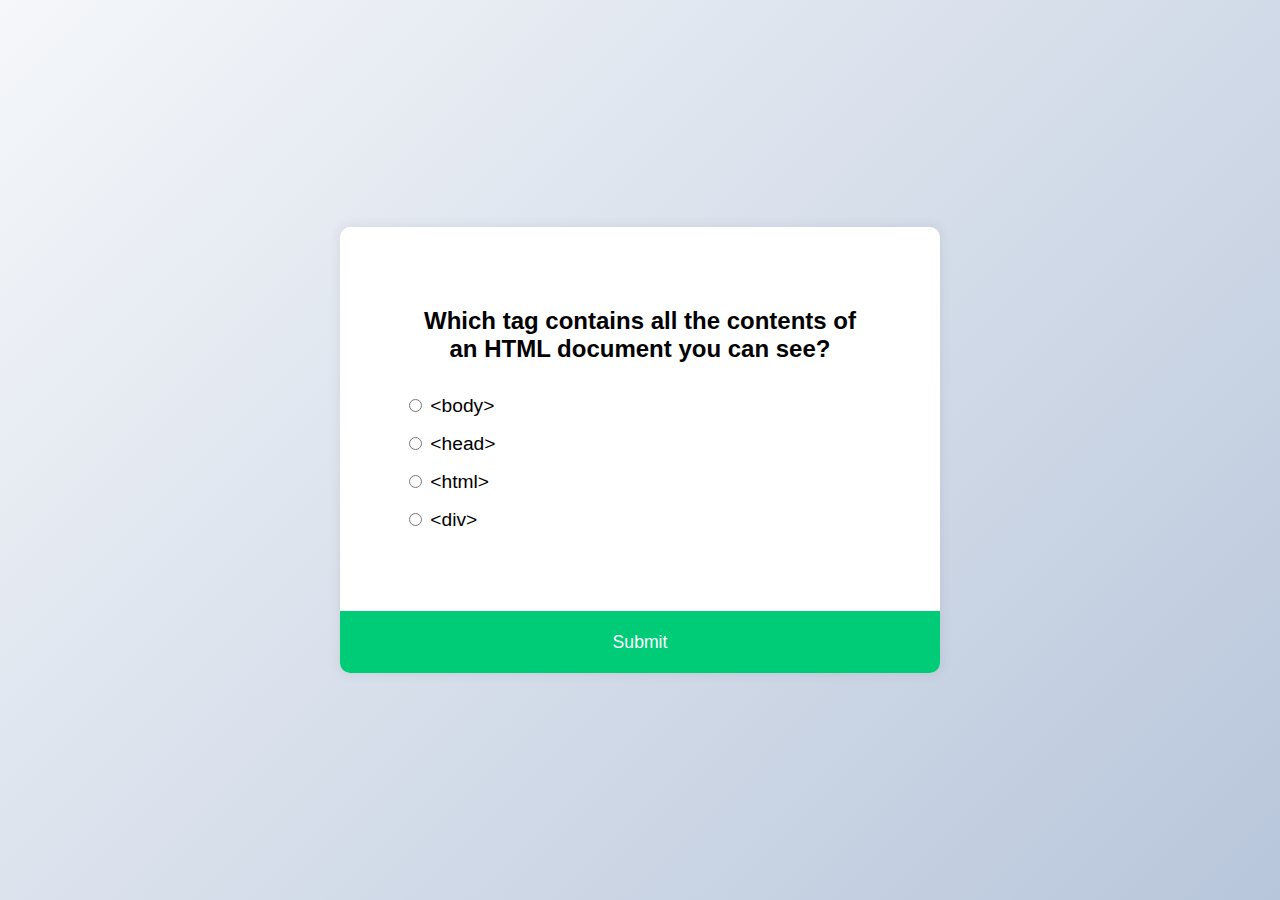
<file: exercise-2/exams/exam5.html>
<!DOCTYPE html>
<html lang="en">
  <head>
    <meta charset="UTF-8" />
    <meta http-equiv="X-UA-Compatible" content="IE=edge" />
    <meta name="viewport" content="width=device-width, initial-scale=1.0" />
    <title>Document</title>

    <link rel="stylesheet" href="css.css" />
  </head>
  <body>
    <div class="quiz-container" id="quiz">
      <div class="quiz-header">
        <h2 id="question">Question is loading...</h2>
        <ul>
          <li>
            <input type="radio" name="answer" id="a" class="answer" />
            <label for="a" id="a_text">Answer...</label>
          </li>
          <li>
            <input type="radio" name="answer" id="b" class="answer" />
            <label for="b" id="b_text">Answer...</label>
          </li>
          <li>
            <input type="radio" name="answer" id="c" class="answer" />
            <label for="c" id="c_text">Answer...</label>
          </li>
          <li>
            <input type="radio" name="answer" id="d" class="answer" />
            <label for="d" id="d_text">Answer...</label>
          </li>
        </ul>
      </div>
      <button id="submit">Submit</button>
    </div>

    <script>
      const quizData = [
        {
          question:
            "Which tag contains all the contents of an HTML document you can see?",
          a: "<body>",
          b: "<head>",
          c: "<html>",
          d: "<div>",
          correct: "a",
        },
        {
          question:
            "The HTML code for adding a picture begins with the ___________ element?",
          a: "src",
          b: "img",
          c: "href",
          d: "png",
          correct: "b",
        },
        {
          question: "Which is the value in this CSS rule? p {color: red;}",
          a: "p",
          b: "red",
          c: "color ",
          d: "{}",
          correct: "b",
        },
        {
          question: " What is the difference between HTML and CSS?",
          a: "CSS is one type of HTML",
          b: "There is no difference",
          c: "HTML gives a webpage structure. CSS provides styling",
          d: "CSS structures a webpage. HTML strictly provides styling.",
          correct: "c",
        },
      ];
    </script>
    <script src="js.js"></script>
  </body>
</html>
</file>
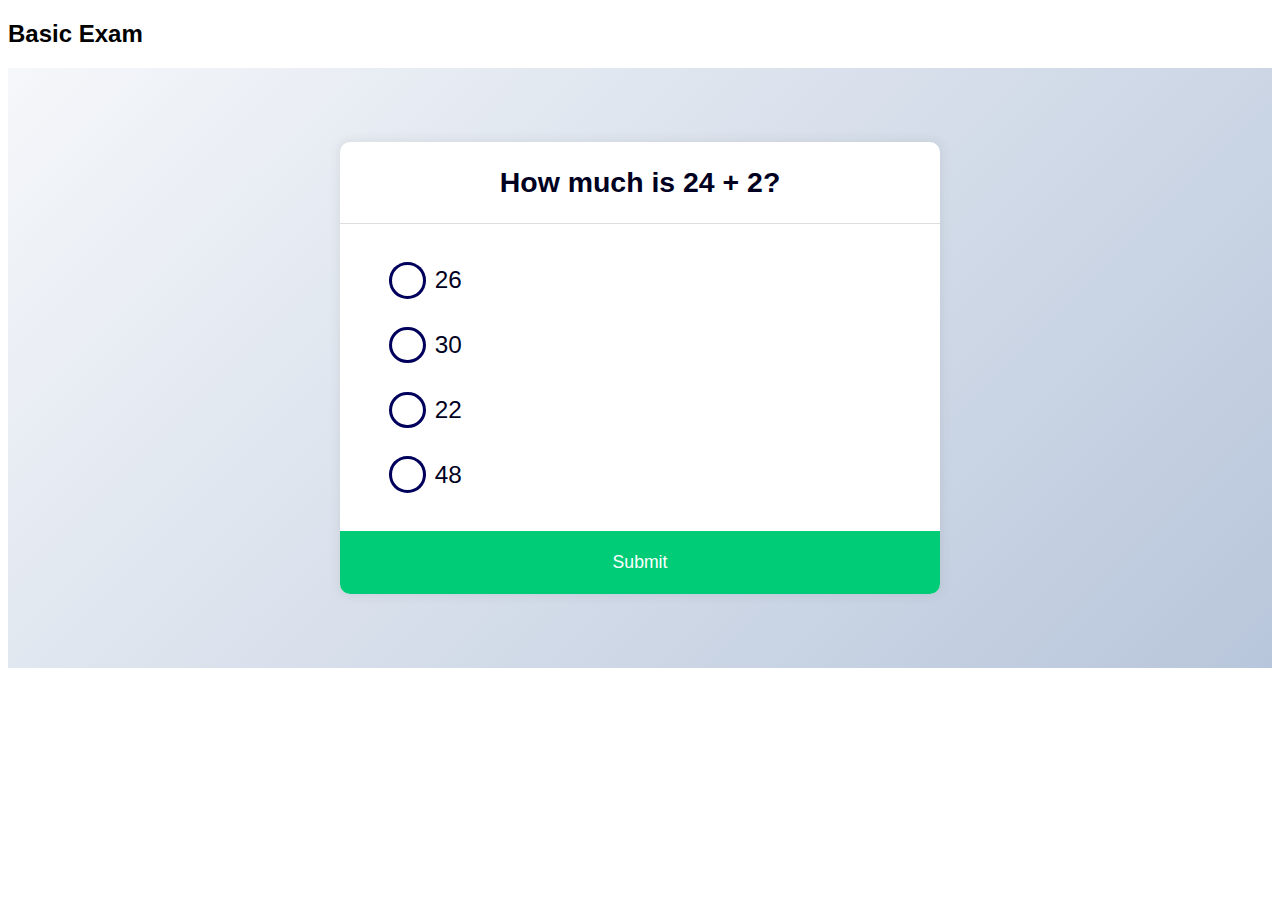
<file: Task-2/exams/basic-exam.html>
<!DOCTYPE html>
<html lang="en">
  <head>
    <meta charset="UTF-8" />
    <meta http-equiv="X-UA-Compatible" content="IE=edge" />
    <meta name="viewport" content="width=device-width, initial-scale=1.0" />
    <title>Document</title>

    <link rel="stylesheet" href="css/css.css" />
  </head>
  <body>
    <!--  -->
    <h2>Basic Exam</h2>

    <div class="main-body">
      <div class="quiz-container" id="quiz">
        <div class="quiz-header">
          <h3 id="question">Question is loading...</h3>
          <ul>
            <li>
              <input type="radio" name="answer" id="a" class="answer" />
              <label for="a" id="a_text">Answer...</label>
            </li>
            <li>
              <input type="radio" name="answer" id="b" class="answer" />
              <label for="b" id="b_text">Answer...</label>
            </li>
            <li>
              <input type="radio" name="answer" id="c" class="answer" />
              <label for="c" id="c_text">Answer...</label>
            </li>
            <li>
              <input type="radio" name="answer" id="d" class="answer" />
              <label for="d" id="d_text">Answer...</label>
            </li>
          </ul>
        </div>
        <button id="submit">Submit</button>
      </div>
    </div>
    <script>
      let quizData = [
        {
          question: "How much is 24 + 2?",
          a: "26",
          b: "30",
          c: "22",
          d: "48",
          correct: "a",
        },
        {
          question: "How much is 24 - 2?",
          a: "26",
          b: "30",
          c: "22",
          d: "48",
          correct: "c",
        },
        {
          question: "What number should be added to 60 to get 100 as a sum?",
          a: "40",
          b: "60",
          c: "44",
          d: "50",
          correct: "a",
        },
        {
          question: "How many days and hours are equal to 200 hours?",
          a: "20 days and 20 hours",
          b: "8 days and 8 hours",
          c: "9 days and 10 hours",
          d: "10 days and 20 hours",
          correct: "b",
        },
        {
          question: "The opposite of 6 is?",
          a: "36",
          b: "5",
          c: "7",
          d: "-6",
          correct: "d",
        },
      ];
    </script>

    <script src="js/js.js"></script>
  </body>
</html>
</file>
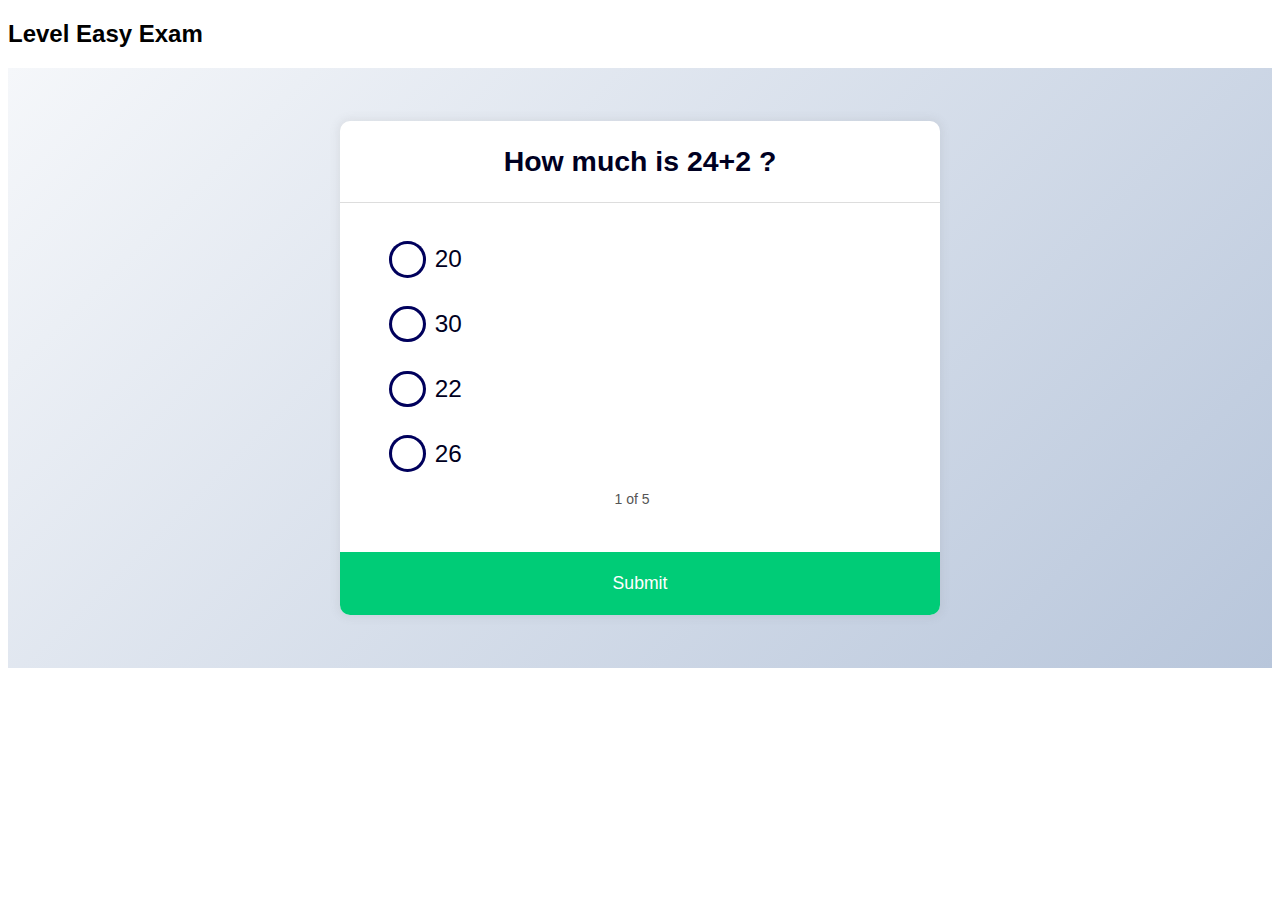
<file: Task-2/exams/easy.html>
<!DOCTYPE html>
<html lang="en">
  <head>
    <meta charset="UTF-8" />
    <meta http-equiv="X-UA-Compatible" content="IE=edge" />
    <meta name="viewport" content="width=device-width, initial-scale=1.0" />
    <title>Document</title>

    <link rel="stylesheet" href="css/css.css" />
    <link rel="stylesheet" href="css/animation.css" />
  </head>
  <body>
    <!--  -->
    <h2>Level Easy Exam</h2>

    <div class="main-body">
      <div class="quiz-container" id="quiz">
        <div class="quiz-header">
          <h3 id="question">Question is loading...</h3>
          <ul>
            <li>
              <input type="radio" name="answer" id="a" class="answer" />
              <label for="a" id="a_text">Answer...</label>
            </li>
            <li>
              <input type="radio" name="answer" id="b" class="answer" />
              <label for="b" id="b_text">Answer...</label>
            </li>
            <li>
              <input type="radio" name="answer" id="c" class="answer" />
              <label for="c" id="c_text">Answer...</label>
            </li>
            <li>
              <input type="radio" name="answer" id="d" class="answer" />
              <label for="d" id="d_text">Answer...</label>
            </li>
            <li>
              <span class="count">1 of 20</span>
            </li>
          </ul>
        </div>
        <button id="submit">Submit</button>
      </div>
    </div>

    <!-- audio -->
    <div style="display: none">
      <audio src="css/success.mp3" id="sound"></audio>
      <audio src="css/unhappy-sound.mp3" id="sound-sad"></audio>
    </div>
    <!-- animation -->
    <div class="icon">
      <svg
        class="numeroUno"
        width="430"
        height="430"
        viewBox="0 0 53 53"
        fill="none"
        xmlns="http://www.w3.org/2000/svg"
      >
        <g class="championIcon">
          <g class="sparks">
            <path
              class="spark"
              d="M42 4C43.1046 4 44 3.10457 44 2C44 0.89543 43.1046 0 42 0C40.8954 0 40 0.89543 40 2C40 3.10457 40.8954 4 42 4Z"
              fill="#F9BD18"
            />
            <path
              class="spark"
              d="M36 23C36.5523 23 37 22.5523 37 22C37 21.4477 36.5523 21 36 21C35.4477 21 35 21.4477 35 22C35 22.5523 35.4477 23 36 23Z"
              fill="#F9BD18"
            />
            <path
              class="spark"
              d="M35.5 8C35.7761 8 36 7.77614 36 7.5C36 7.22386 35.7761 7 35.5 7C35.2239 7 35 7.22386 35 7.5C35 7.77614 35.2239 8 35.5 8Z"
              fill="#F9BD18"
            />
            <path
              class="spark"
              d="M42.5 17C42.7761 17 43 16.7761 43 16.5C43 16.2239 42.7761 16 42.5 16C42.2239 16 42 16.2239 42 16.5C42 16.7761 42.2239 17 42.5 17Z"
              fill="#F9BD18"
            />
            <path
              class="spark"
              d="M27.5 2C27.7761 2 28 1.77614 28 1.5C28 1.22386 27.7761 1 27.5 1C27.2239 1 27 1.22386 27 1.5C27 1.77614 27.2239 2 27.5 2Z"
              fill="#F9BD18"
            />
            <path
              class="spark"
              d="M30.5 33C30.7761 33 31 32.7761 31 32.5C31 32.2239 30.7761 32 30.5 32C30.2239 32 30 32.2239 30 32.5C30 32.7761 30.2239 33 30.5 33Z"
              fill="#F9BD18"
            />
            <path
              class="spark"
              d="M10.5 49C10.7761 49 11 48.7761 11 48.5C11 48.2239 10.7761 48 10.5 48C10.2239 48 10 48.2239 10 48.5C10 48.7761 10.2239 49 10.5 49Z"
              fill="#F9BD18"
            />
            <path
              class="spark"
              d="M46 12C46.5523 12 47 11.5523 47 11C47 10.4477 46.5523 10 46 10C45.4477 10 45 10.4477 45 11C45 11.5523 45.4477 12 46 12Z"
              fill="#F9BD18"
            />
            <path
              class="spark"
              d="M14 21C14.5523 21 15 20.5523 15 20C15 19.4477 14.5523 19 14 19C13.4477 19 13 19.4477 13 20C13 20.5523 13.4477 21 14 21Z"
              fill="#F9BD18"
            />
            <path
              class="spark"
              d="M4 13C4.55228 13 5 12.5523 5 12C5 11.4477 4.55228 11 4 11C3.44772 11 3 11.4477 3 12C3 12.5523 3.44772 13 4 13Z"
              fill="#F9BD18"
            />
            <path
              class="spark"
              d="M3 39C3.55228 39 4 38.5523 4 38C4 37.4477 3.55228 37 3 37C2.44772 37 2 37.4477 2 38C2 38.5523 2.44772 39 3 39Z"
              fill="#F9BD18"
            />
            <path
              class="spark"
              d="M39 52C39.5523 52 40 51.5523 40 51C40 50.4477 39.5523 50 39 50C38.4477 50 38 50.4477 38 51C38 51.5523 38.4477 52 39 52Z"
              fill="#F9BD18"
            />
            <path
              class="spark"
              d="M48.5 45C49.3284 45 50 44.3284 50 43.5C50 42.6716 49.3284 42 48.5 42C47.6716 42 47 42.6716 47 43.5C47 44.3284 47.6716 45 48.5 45Z"
              fill="#F9BD18"
            />
            <path
              class="spark"
              d="M14.5 9C15.3284 9 16 8.32843 16 7.5C16 6.67157 15.3284 6 14.5 6C13.6716 6 13 6.67157 13 7.5C13 8.32843 13.6716 9 14.5 9Z"
              fill="#F9BD18"
            />
            <path
              class="spark"
              d="M19 28C20.1046 28 21 27.1046 21 26C21 24.8954 20.1046 24 19 24C17.8954 24 17 24.8954 17 26C17 27.1046 17.8954 28 19 28Z"
              fill="#F9BD18"
            />
          </g>
          <g class="left_branch">
            <g class="stem_rapper">
              <g class="top_leaf">
                <path
                  class="leaf"
                  fill-rule="evenodd"
                  clip-rule="evenodd"
                  d="M5.30008 18L5.80008 16C6.10008 17 6.20008 18.1 6.20008 19.1V19.4C6.00008 20 5.40008 20.4 4.80008 20.3C4.20008 20.2 3.80008 19.6 3.90008 19C4.20008 17.8 4.90008 16.8 5.80008 16L5.30008 18Z"
                  fill="#F2F2F2"
                />
              </g>
              <g class="left">
                <g class="leaf_rapper">
                  <path
                    class="leaf"
                    fill-rule="evenodd"
                    clip-rule="evenodd"
                    d="M3.3002 23.9004C2.0002 22.8004 0.900195 21.4004 0.200195 19.9004L2.7002 21.7004L0.200195 19.9004C1.7002 20.2004 3.2002 20.7004 4.6002 21.3004C4.7002 21.4004 4.8002 21.4004 5.0002 21.5004C5.7002 21.8004 5.9002 22.6004 5.6002 23.3004C5.5002 23.4004 5.5002 23.5004 5.4002 23.6004C4.9002 24.2004 4.0002 24.3004 3.3002 23.9004Z"
                    fill="#F2F2F2"
                  />
                </g>
                <g class="leaf_rapper">
                  <path
                    class="leaf"
                    fill-rule="evenodd"
                    clip-rule="evenodd"
                    d="M0.600098 24.6992C2.1001 24.6992 3.6001 24.9992 5.1001 25.3992C5.3001 25.3992 5.4001 25.4992 5.5001 25.5992C6.3001 25.8992 6.6001 26.7992 6.3001 27.4992C6.3001 27.4992 6.3001 27.4992 6.3001 27.5992C5.8001 28.1992 5.0001 28.4992 4.2001 28.1992C2.8001 27.1992 1.6001 25.9992 0.600098 24.6992Z"
                    fill="#F2F2F2"
                  />
                </g>
                <g class="leaf_rapper">
                  <path
                    class="leaf"
                    fill-rule="evenodd"
                    clip-rule="evenodd"
                    d="M7.7002 30.1008C8.7002 30.4008 9.3002 31.4008 9.0002 32.4008C8.6002 33.4008 7.5002 33.9008 6.5002 33.5008H6.4002C6.3002 33.5008 6.2002 33.4008 6.1002 33.4008C4.3002 32.5008 2.6002 31.3008 1.2002 29.9008C3.2002 29.6008 5.2002 29.6008 7.2002 29.9008C7.4002 29.9008 7.5002 29.9008 7.7002 30.1008C7.6002 30.1008 7.6002 30.1008 7.7002 30.1008Z"
                    fill="#F2F2F2"
                  />
                </g>
                <g class="leaf_rapper">
                  <path
                    class="leaf"
                    fill-rule="evenodd"
                    clip-rule="evenodd"
                    d="M11.5004 35.0009C12.6004 35.2009 13.3004 36.2009 13.1004 37.3009C12.8004 38.3009 11.7004 38.9009 10.7004 38.6009H10.5004C10.4004 38.6009 10.2004 38.5009 10.1004 38.5009C8.20039 37.7009 6.50039 36.7009 4.90039 35.4009C6.90039 34.9009 9.00039 34.8009 11.0004 35.0009H11.5004Z"
                    fill="#F2F2F2"
                  />
                </g>
              </g>
              <g class="right">
                <g class="leaf_rapper">
                  <path
                    class="leaf"
                    fill-rule="evenodd"
                    clip-rule="evenodd"
                    d="M6.40022 21.9008L8.70022 20.3008C8.10022 21.7008 7.20022 23.0008 6.00022 24.0008C5.30022 24.4008 4.40022 24.3008 3.90022 23.7008C3.40022 23.1008 3.50022 22.3008 4.10022 21.8008L4.20022 21.7008C4.30022 21.6008 4.40022 21.6008 4.50022 21.5008C5.80022 20.9008 7.20022 20.5008 8.60022 20.3008L6.40022 21.9008Z"
                    fill="#F2F2F2"
                  />
                </g>
                <g class="leaf_rapper">
                  <path
                    class="leaf"
                    fill-rule="evenodd"
                    clip-rule="evenodd"
                    d="M5.10039 25.5996L4.90039 25.7996C4.40039 26.3996 4.40039 27.1996 4.90039 27.7996C5.60039 28.3996 6.60039 28.2996 7.20039 27.6996L7.50039 27.3996C8.30039 26.1996 9.00039 24.9996 9.40039 23.5996C7.90039 23.9996 6.40039 24.6996 5.10039 25.5996Z"
                    fill="#F2F2F2"
                  />
                </g>
                <g class="leaf_rapper">
                  <path
                    class="leaf"
                    fill-rule="evenodd"
                    clip-rule="evenodd"
                    d="M7.00031 29.4996L6.9003 29.5996C6.4003 30.2996 6.6003 31.2996 7.3003 31.7996C8.1003 32.2996 9.1003 32.0996 9.7003 31.3996C9.8003 31.2996 9.9003 31.1996 9.9003 30.9996C10.6003 29.5996 11.0003 28.0996 11.2003 26.5996C9.7003 27.2996 8.20031 28.1996 7.00031 29.2996C7.10031 29.2996 7.10031 29.3996 7.00031 29.4996Z"
                    fill="#F2F2F2"
                  />
                </g>
                <g class="leaf_rapper">
                  <path
                    class="leaf"
                    fill-rule="evenodd"
                    clip-rule="evenodd"
                    d="M11.8003 29.9004C11.1003 31.2004 10.6003 32.7004 10.4003 34.2004C10.4003 34.4004 10.3003 34.5004 10.3003 34.7004C10.3003 35.6004 11.1003 36.4004 12.0003 36.4004H12.1003C13.0003 36.4004 13.7003 35.7004 13.7003 34.8004V34.7004C13.7003 34.6004 13.7003 34.4004 13.6003 34.3004C13.3003 32.7004 12.7003 31.2004 11.8003 29.9004Z"
                    fill="#F2F2F2"
                  />
                </g>
              </g>
              <path
                class="stem"
                d="M19.3 40.5004C16.9 40.2004 14.5 39.4004 12.5 38.1004C10.4 36.8004 8.60001 35.1004 7.20001 33.0004C5.80001 30.9004 4.90001 28.6004 4.50001 26.1004C4.10001 23.7004 4.40001 21.2004 5.30001 18.9004C4.90001 21.2004 5.10001 23.6004 5.60001 25.9004C6.20001 28.1004 7.10001 30.3004 8.40001 32.2004C9.70001 34.1004 11.3 35.8004 13.2 37.2004C15 38.5004 17.1 39.6004 19.3 40.5004Z"
                fill="#F2F2F2"
              />
            </g>
            <g class="bottom_leafs">
              <g class="leaf_rapper">
                <path
                  class="leaf"
                  fill-rule="evenodd"
                  clip-rule="evenodd"
                  d="M15.8004 32.6992C15.7004 34.3992 15.8004 38.3992 16.9004 40.6992C17.6004 41.8992 19.0004 42.3992 20.3004 41.9992C21.5004 41.4992 22.1004 39.9992 21.6004 38.7992C21.6004 38.6992 21.5004 38.6992 21.5004 38.5992C21.4004 38.3992 21.3004 38.1992 21.1004 37.9992C19.6004 35.9992 17.8004 34.1992 15.8004 32.6992L17.9004 37.1992L15.8004 32.6992Z"
                  fill="#F2F2F2"
                />
              </g>
              <g class="leaf_rapper">
                <path
                  class="leaf"
                  fill-rule="evenodd"
                  clip-rule="evenodd"
                  d="M17.8003 39.4009H18.0003C19.4003 39.2009 20.6003 40.1009 21.0003 41.4009C21.1003 42.7009 20.2003 43.9009 18.9003 44.1009H18.1003C15.4003 44.0009 12.8003 43.5009 10.3003 42.7009C12.4003 41.2009 14.8003 40.1009 17.3003 39.4009H17.8003Z"
                  fill="#F2F2F2"
                />
              </g>
            </g>
          </g>
          <g class="right_branch">
            <g class="stem_rapper">
              <g class="top_leaf">
                <path
                  class="leaf"
                  fill-rule="evenodd"
                  clip-rule="evenodd"
                  d="M46.9003 18.6992V18.3992C46.8003 17.2992 46.9003 16.1992 47.2003 15.1992L47.7003 17.1992L47.2003 15.1992C48.1003 15.9992 48.7003 17.0992 49.2003 18.1992C49.3003 18.7992 49.0003 19.2992 48.4003 19.4992C47.8003 19.5992 47.1003 19.2992 46.9003 18.6992Z"
                  fill="#F2F2F2"
                />
              </g>
              <g class="left">
                <g class="leaf_rapper">
                  <path
                    class="leaf"
                    fill-rule="evenodd"
                    clip-rule="evenodd"
                    d="M46.7003 21.1992L44.4003 19.6992C45.0003 21.0992 46.0003 22.2992 47.2003 23.2992C47.9003 23.6992 48.7003 23.5992 49.2003 22.9992C49.7003 22.3992 49.5003 21.4992 48.9003 21.0992C48.9003 21.0992 48.8003 21.0992 48.8003 20.9992C48.7003 20.8992 48.6003 20.8992 48.5003 20.7992C47.2003 20.1992 45.7003 19.8992 44.3003 19.6992L46.7003 21.1992Z"
                    fill="#F2F2F2"
                  />
                </g>
                <g class="leaf_rapper">
                  <path
                    class="leaf"
                    fill-rule="evenodd"
                    clip-rule="evenodd"
                    d="M48.2003 24.9C48.3003 24.9 48.3003 25 48.4003 25C49.0003 25.5 49.0003 26.3 48.5003 26.9L48.4003 27C47.8003 27.6 46.7003 27.6 46.1003 27L45.8003 26.7C44.9003 25.6 44.2003 24.3 43.8003 23C45.3003 23.3 46.8003 23.9 48.1003 24.8C48.2003 24.8 48.2003 24.8 48.2003 24.9Z"
                    fill="#F2F2F2"
                  />
                </g>
                <g class="leaf_rapper">
                  <path
                    class="leaf"
                    fill-rule="evenodd"
                    clip-rule="evenodd"
                    d="M47.0002 29.3996L47.1002 29.4996C47.7002 30.2996 47.5002 31.4996 46.7002 32.0996C45.7002 32.7996 44.4002 32.5996 43.7002 31.5996C43.6002 31.4996 43.5002 31.2996 43.5002 31.1996C42.6002 29.5996 42.0002 27.8996 41.7002 26.0996C43.5002 26.7996 45.2002 27.8996 46.7002 29.0996C46.8002 29.2996 46.9002 29.2996 47.0002 29.3996Z"
                    fill="#F2F2F2"
                  />
                </g>
                <g class="leaf_rapper">
                  <path
                    class="leaf"
                    fill-rule="evenodd"
                    clip-rule="evenodd"
                    d="M41.3003 29.3008C42.2003 30.9008 42.8003 32.5008 43.2003 34.3008C43.2003 34.5008 43.3003 34.7008 43.3003 34.9008C43.3003 36.0008 42.4003 37.0008 41.3003 37.0008C40.2003 37.0008 39.3003 36.2008 39.3003 35.1008V35.0008C39.3003 34.8008 39.3003 34.7008 39.4003 34.5008C39.7003 32.6008 40.4003 30.9008 41.3003 29.3008Z"
                    fill="#F2F2F2"
                  />
                </g>
              </g>
              <g class="right">
                <g class="leaf_rapper">
                  <path
                    class="leaf"
                    fill-rule="evenodd"
                    clip-rule="evenodd"
                    d="M50.2004 22.3008C51.3004 21.3008 52.1004 20.1008 52.7004 18.8008L50.6004 20.4008L52.6004 18.8008C51.3004 19.1008 50.1004 19.6008 48.9004 20.2008C48.8004 20.2008 48.7004 20.3008 48.6004 20.4008L48.5004 20.5008H48.4004C47.9004 20.9008 47.8004 21.7008 48.2004 22.2008C48.8004 22.6008 49.6004 22.6008 50.2004 22.3008Z"
                    fill="#F2F2F2"
                  />
                </g>
                <g class="leaf_rapper">
                  <path
                    class="leaf"
                    fill-rule="evenodd"
                    clip-rule="evenodd"
                    d="M52.6002 23.8008C51.1002 23.8008 49.5002 24.2008 48.1002 24.7008C47.9002 24.7008 47.8002 24.8008 47.7002 24.9008C46.9002 25.2008 46.6002 26.1008 46.9002 26.9008C47.4002 27.6008 48.3002 27.8008 49.0002 27.4008C50.4002 26.4008 51.6002 25.2008 52.6002 23.8008Z"
                    fill="#F2F2F2"
                  />
                </g>
                <g class="leaf_rapper">
                  <path
                    class="leaf"
                    fill-rule="evenodd"
                    clip-rule="evenodd"
                    d="M52.3002 28.7994C51.1002 30.0994 49.7002 31.0994 48.2002 31.8994C48.1002 31.9994 48.0002 31.9994 47.9002 31.9994H47.7002C46.9002 32.2994 45.9002 31.8994 45.6002 31.0994C45.3002 30.2994 45.8002 29.3994 46.6002 29.0994C46.7002 29.0994 46.7002 29.0994 46.8002 29.0994C46.9002 29.0994 47.1002 28.9994 47.2002 28.9994C48.9002 28.5994 50.6002 28.4994 52.3002 28.7994Z"
                    fill="#F2F2F2"
                  />
                </g>
                <g class="leaf_rapper">
                  <path
                    class="leaf"
                    fill-rule="evenodd"
                    clip-rule="evenodd"
                    d="M42.1001 34.4993C41.1001 34.6993 40.4001 35.7993 40.6001 36.7993C41.0001 37.7993 42.0001 38.2993 43.0001 37.9993H43.2001C43.3001 37.9993 43.4001 37.8993 43.5001 37.8993C45.4001 36.9993 47.1001 35.8993 48.7001 34.5993L44.8001 35.5993L48.6001 34.4993C46.6001 34.0993 44.6001 34.0993 42.6001 34.2993C42.5001 34.2993 42.3001 34.2993 42.2001 34.3993L42.1001 34.4993Z"
                    fill="#F2F2F2"
                  />
                </g>
              </g>
              <path
                class="stem"
                d="M34.5 40.1992C36.7 39.2992 38.7 38.0992 40.5 36.5992C42.3 35.1992 43.8 33.4992 45.1 31.4992C46.3 29.5992 47.2 27.3992 47.7 25.1992C48.2 22.8992 48.2 20.4992 47.9 18.1992C48.9 20.4992 49.2 22.8992 48.9 25.3992C48.6 27.8992 47.7 30.1992 46.4 32.2992C45 34.3992 43.3 36.0992 41.2 37.4992C39.2 38.8992 36.9 39.7992 34.5 40.1992Z"
                fill="#F2F2F2"
              />
            </g>
            <g class="bottom_leafs">
              <g class="leaf_rapper">
                <path
                  class="leaf"
                  fill-rule="evenodd"
                  clip-rule="evenodd"
                  d="M38 32.4004C38.1 33.9004 38.2 37.3004 37.3 39.3004C36.8 40.4004 35.5 40.9004 34.4 40.5004C33.4 40.1004 32.8 39.0004 33.2 37.9004C33.2 37.8004 33.3 37.7004 33.3 37.7004C33.4 37.5004 33.5 37.4004 33.6 37.2004C34.8 35.4004 36.3 33.8004 38 32.4004L36.3 36.3004L38 32.4004Z"
                  fill="#F2F2F2"
                />
              </g>
              <g class="leaf_rapper">
                <path
                  class="leaf"
                  fill-rule="evenodd"
                  clip-rule="evenodd"
                  d="M35.9004 38.9991H35.7004C34.3004 38.8991 33.1004 39.8991 32.8004 41.1991C32.7004 42.4991 33.7004 43.6991 35.0004 43.7991H35.8004C38.5004 43.5991 41.1004 43.0991 43.6004 42.0991L38.5004 41.5991L43.6004 42.0991C41.4004 40.6991 39.0004 39.6991 36.5004 39.0991C36.2004 39.0991 36.1004 38.9991 35.9004 38.9991Z"
                  fill="#F2F2F2"
                />
              </g>
            </g>
          </g>
          <g class="glory_rays_rapper">
            <g class="glory_rays">
              <rect
                x="26.5"
                y="33.5"
                width="1"
                height="4"
                rx="0.5"
                fill="#FBD111"
              />
              <rect
                x="32.8286"
                y="35.5"
                width="1"
                height="4"
                rx="0.5"
                transform="rotate(45 32.8286 35.5)"
                fill="#F9C316"
              />
              <rect
                x="36.7002"
                y="42.5"
                width="1"
                height="4"
                rx="0.5"
                transform="rotate(90 36.7002 42.5)"
                fill="#F9BC18"
              />
              <rect
                x="26.5"
                y="48.5"
                width="1"
                height="4"
                rx="0.5"
                fill="#FBD111"
              />
              <rect
                x="33.7495"
                y="49.4941"
                width="1"
                height="4"
                rx="0.5"
                transform="rotate(135 33.7495 49.4941)"
                fill="#F9C415"
              />
              <rect
                width="1"
                height="4"
                rx="0.5"
                transform="matrix(-0.707107 0.707107 0.707107 0.707107 20.3716 35.5)"
                fill="#FDE30C"
              />
              <rect
                width="1"
                height="4"
                rx="0.5"
                transform="matrix(4.37114e-08 1 1 -4.37114e-08 17.5 42.5)"
                fill="#FDEC08"
              />
              <rect
                width="1"
                height="4"
                rx="0.5"
                transform="matrix(0.707107 0.707107 0.707107 -0.707107 20.5146 49.4941)"
                fill="#FCE10C"
              />
            </g>
          </g>
          <path
            class="medalion"
            d="M27 47C29.2091 47 31 45.2091 31 43C31 40.7909 29.2091 39 27 39C24.7909 39 23 40.7909 23 43C23 45.2091 24.7909 47 27 47Z"
            fill="url(#paint0_linear)"
          />
        </g>
        <defs>
          <linearGradient
            id="paint0_linear"
            x1="22.99"
            y1="42.96"
            x2="31.29"
            y2="42.96"
            gradientUnits="userSpaceOnUse"
          >
            <stop stop-color="#FDED07" />
            <stop offset="0.2034" stop-color="#FCE00C" />
            <stop offset="0.7095" stop-color="#F9C315" />
            <stop offset="1" stop-color="#F8B819" />
          </linearGradient>
        </defs>
      </svg>
    </div>
    <!--  -->

    <script>
      let quizData = [
        {
          question: "How much is 24+2 ?",
          a: "20",
          b: "30",
          c: "22",
          d: "26",
          correct: "d",
        },
        {
          question: "How much is 24-2 ?",
          a: "26",
          b: "22",
          c: "28",
          d: "48",
          correct: "b",
        },
        {
          question: "What number should be added to 20 to get 30 as a sum?",
          a: "10",
          b: "20",
          c: "5",
          d: "15",
          correct: "a",
        },
        {
          question: "How much is 10-2?",
          a: "6",
          b: "7",
          c: "8",
          d: "6",
          correct: "c",
        },
        {
          question: "How much is 5+2?",
          a: "10",
          b: "9",
          c: "7",
          d: "6",
          correct: "c",
        },
      ];
    </script>

    <script src="js/js-exams.js"></script>
  </body>
</html>
</file>
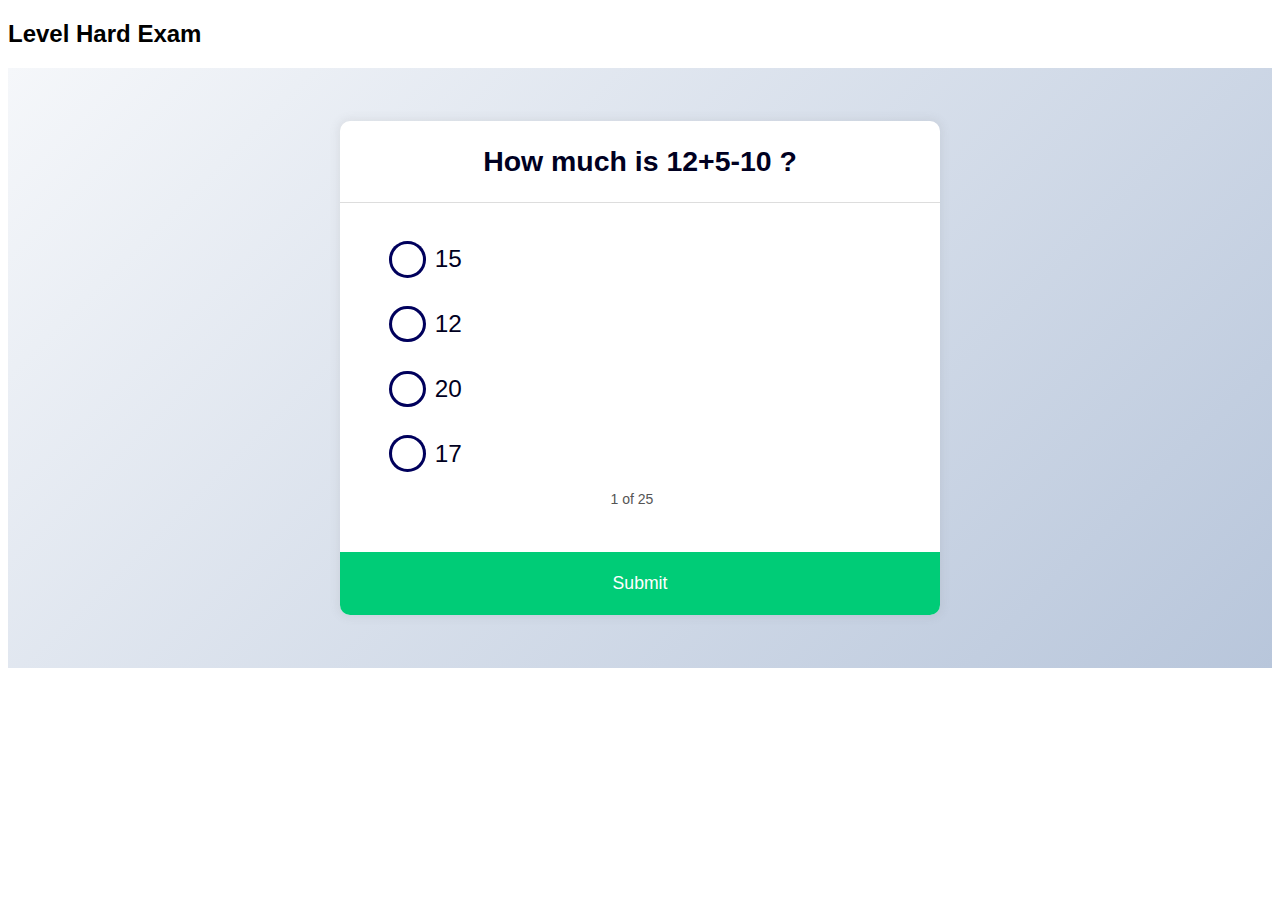
<file: Task-2/exams/hard.html>
<!DOCTYPE html>
<html lang="en">
  <head>
    <meta charset="UTF-8" />
    <meta http-equiv="X-UA-Compatible" content="IE=edge" />
    <meta name="viewport" content="width=device-width, initial-scale=1.0" />
    <title>Document</title>

    <link rel="stylesheet" href="css/css.css" />
    <link rel="stylesheet" href="css/animation.css" />
  </head>
  <body>
    <h2>Level Hard Exam</h2>

    <!--  -->
    <div class="main-body">
      <div class="quiz-container" id="quiz">
        <div class="quiz-header">
          <h3 id="question">Question is loading...</h3>
          <ul>
            <li>
              <input type="radio" name="answer" id="a" class="answer" />
              <label for="a" id="a_text">Answer...</label>
            </li>
            <li>
              <input type="radio" name="answer" id="b" class="answer" />
              <label for="b" id="b_text">Answer...</label>
            </li>
            <li>
              <input type="radio" name="answer" id="c" class="answer" />
              <label for="c" id="c_text">Answer...</label>
            </li>
            <li>
              <input type="radio" name="answer" id="d" class="answer" />
              <label for="d" id="d_text">Answer...</label>
            </li>
            <li>
              <span class="count">1 of 20</span>
            </li>
          </ul>
        </div>
        <button id="submit">Submit</button>
      </div>
    </div>
    <!-- audio -->
    <div style="display: none">
      <audio src="css/success.mp3" id="sound"></audio>
      <audio src="css/unhappy-sound.mp3" id="sound-sad"></audio>
    </div>
    <!-- animation -->
    <div class="icon">
      <svg
        class="numeroUno"
        width="430"
        height="430"
        viewBox="0 0 53 53"
        fill="none"
        xmlns="http://www.w3.org/2000/svg"
      >
        <g class="championIcon">
          <g class="sparks">
            <path
              class="spark"
              d="M42 4C43.1046 4 44 3.10457 44 2C44 0.89543 43.1046 0 42 0C40.8954 0 40 0.89543 40 2C40 3.10457 40.8954 4 42 4Z"
              fill="#F9BD18"
            />
            <path
              class="spark"
              d="M36 23C36.5523 23 37 22.5523 37 22C37 21.4477 36.5523 21 36 21C35.4477 21 35 21.4477 35 22C35 22.5523 35.4477 23 36 23Z"
              fill="#F9BD18"
            />
            <path
              class="spark"
              d="M35.5 8C35.7761 8 36 7.77614 36 7.5C36 7.22386 35.7761 7 35.5 7C35.2239 7 35 7.22386 35 7.5C35 7.77614 35.2239 8 35.5 8Z"
              fill="#F9BD18"
            />
            <path
              class="spark"
              d="M42.5 17C42.7761 17 43 16.7761 43 16.5C43 16.2239 42.7761 16 42.5 16C42.2239 16 42 16.2239 42 16.5C42 16.7761 42.2239 17 42.5 17Z"
              fill="#F9BD18"
            />
            <path
              class="spark"
              d="M27.5 2C27.7761 2 28 1.77614 28 1.5C28 1.22386 27.7761 1 27.5 1C27.2239 1 27 1.22386 27 1.5C27 1.77614 27.2239 2 27.5 2Z"
              fill="#F9BD18"
            />
            <path
              class="spark"
              d="M30.5 33C30.7761 33 31 32.7761 31 32.5C31 32.2239 30.7761 32 30.5 32C30.2239 32 30 32.2239 30 32.5C30 32.7761 30.2239 33 30.5 33Z"
              fill="#F9BD18"
            />
            <path
              class="spark"
              d="M10.5 49C10.7761 49 11 48.7761 11 48.5C11 48.2239 10.7761 48 10.5 48C10.2239 48 10 48.2239 10 48.5C10 48.7761 10.2239 49 10.5 49Z"
              fill="#F9BD18"
            />
            <path
              class="spark"
              d="M46 12C46.5523 12 47 11.5523 47 11C47 10.4477 46.5523 10 46 10C45.4477 10 45 10.4477 45 11C45 11.5523 45.4477 12 46 12Z"
              fill="#F9BD18"
            />
            <path
              class="spark"
              d="M14 21C14.5523 21 15 20.5523 15 20C15 19.4477 14.5523 19 14 19C13.4477 19 13 19.4477 13 20C13 20.5523 13.4477 21 14 21Z"
              fill="#F9BD18"
            />
            <path
              class="spark"
              d="M4 13C4.55228 13 5 12.5523 5 12C5 11.4477 4.55228 11 4 11C3.44772 11 3 11.4477 3 12C3 12.5523 3.44772 13 4 13Z"
              fill="#F9BD18"
            />
            <path
              class="spark"
              d="M3 39C3.55228 39 4 38.5523 4 38C4 37.4477 3.55228 37 3 37C2.44772 37 2 37.4477 2 38C2 38.5523 2.44772 39 3 39Z"
              fill="#F9BD18"
            />
            <path
              class="spark"
              d="M39 52C39.5523 52 40 51.5523 40 51C40 50.4477 39.5523 50 39 50C38.4477 50 38 50.4477 38 51C38 51.5523 38.4477 52 39 52Z"
              fill="#F9BD18"
            />
            <path
              class="spark"
              d="M48.5 45C49.3284 45 50 44.3284 50 43.5C50 42.6716 49.3284 42 48.5 42C47.6716 42 47 42.6716 47 43.5C47 44.3284 47.6716 45 48.5 45Z"
              fill="#F9BD18"
            />
            <path
              class="spark"
              d="M14.5 9C15.3284 9 16 8.32843 16 7.5C16 6.67157 15.3284 6 14.5 6C13.6716 6 13 6.67157 13 7.5C13 8.32843 13.6716 9 14.5 9Z"
              fill="#F9BD18"
            />
            <path
              class="spark"
              d="M19 28C20.1046 28 21 27.1046 21 26C21 24.8954 20.1046 24 19 24C17.8954 24 17 24.8954 17 26C17 27.1046 17.8954 28 19 28Z"
              fill="#F9BD18"
            />
          </g>
          <g class="left_branch">
            <g class="stem_rapper">
              <g class="top_leaf">
                <path
                  class="leaf"
                  fill-rule="evenodd"
                  clip-rule="evenodd"
                  d="M5.30008 18L5.80008 16C6.10008 17 6.20008 18.1 6.20008 19.1V19.4C6.00008 20 5.40008 20.4 4.80008 20.3C4.20008 20.2 3.80008 19.6 3.90008 19C4.20008 17.8 4.90008 16.8 5.80008 16L5.30008 18Z"
                  fill="#F2F2F2"
                />
              </g>
              <g class="left">
                <g class="leaf_rapper">
                  <path
                    class="leaf"
                    fill-rule="evenodd"
                    clip-rule="evenodd"
                    d="M3.3002 23.9004C2.0002 22.8004 0.900195 21.4004 0.200195 19.9004L2.7002 21.7004L0.200195 19.9004C1.7002 20.2004 3.2002 20.7004 4.6002 21.3004C4.7002 21.4004 4.8002 21.4004 5.0002 21.5004C5.7002 21.8004 5.9002 22.6004 5.6002 23.3004C5.5002 23.4004 5.5002 23.5004 5.4002 23.6004C4.9002 24.2004 4.0002 24.3004 3.3002 23.9004Z"
                    fill="#F2F2F2"
                  />
                </g>
                <g class="leaf_rapper">
                  <path
                    class="leaf"
                    fill-rule="evenodd"
                    clip-rule="evenodd"
                    d="M0.600098 24.6992C2.1001 24.6992 3.6001 24.9992 5.1001 25.3992C5.3001 25.3992 5.4001 25.4992 5.5001 25.5992C6.3001 25.8992 6.6001 26.7992 6.3001 27.4992C6.3001 27.4992 6.3001 27.4992 6.3001 27.5992C5.8001 28.1992 5.0001 28.4992 4.2001 28.1992C2.8001 27.1992 1.6001 25.9992 0.600098 24.6992Z"
                    fill="#F2F2F2"
                  />
                </g>
                <g class="leaf_rapper">
                  <path
                    class="leaf"
                    fill-rule="evenodd"
                    clip-rule="evenodd"
                    d="M7.7002 30.1008C8.7002 30.4008 9.3002 31.4008 9.0002 32.4008C8.6002 33.4008 7.5002 33.9008 6.5002 33.5008H6.4002C6.3002 33.5008 6.2002 33.4008 6.1002 33.4008C4.3002 32.5008 2.6002 31.3008 1.2002 29.9008C3.2002 29.6008 5.2002 29.6008 7.2002 29.9008C7.4002 29.9008 7.5002 29.9008 7.7002 30.1008C7.6002 30.1008 7.6002 30.1008 7.7002 30.1008Z"
                    fill="#F2F2F2"
                  />
                </g>
                <g class="leaf_rapper">
                  <path
                    class="leaf"
                    fill-rule="evenodd"
                    clip-rule="evenodd"
                    d="M11.5004 35.0009C12.6004 35.2009 13.3004 36.2009 13.1004 37.3009C12.8004 38.3009 11.7004 38.9009 10.7004 38.6009H10.5004C10.4004 38.6009 10.2004 38.5009 10.1004 38.5009C8.20039 37.7009 6.50039 36.7009 4.90039 35.4009C6.90039 34.9009 9.00039 34.8009 11.0004 35.0009H11.5004Z"
                    fill="#F2F2F2"
                  />
                </g>
              </g>
              <g class="right">
                <g class="leaf_rapper">
                  <path
                    class="leaf"
                    fill-rule="evenodd"
                    clip-rule="evenodd"
                    d="M6.40022 21.9008L8.70022 20.3008C8.10022 21.7008 7.20022 23.0008 6.00022 24.0008C5.30022 24.4008 4.40022 24.3008 3.90022 23.7008C3.40022 23.1008 3.50022 22.3008 4.10022 21.8008L4.20022 21.7008C4.30022 21.6008 4.40022 21.6008 4.50022 21.5008C5.80022 20.9008 7.20022 20.5008 8.60022 20.3008L6.40022 21.9008Z"
                    fill="#F2F2F2"
                  />
                </g>
                <g class="leaf_rapper">
                  <path
                    class="leaf"
                    fill-rule="evenodd"
                    clip-rule="evenodd"
                    d="M5.10039 25.5996L4.90039 25.7996C4.40039 26.3996 4.40039 27.1996 4.90039 27.7996C5.60039 28.3996 6.60039 28.2996 7.20039 27.6996L7.50039 27.3996C8.30039 26.1996 9.00039 24.9996 9.40039 23.5996C7.90039 23.9996 6.40039 24.6996 5.10039 25.5996Z"
                    fill="#F2F2F2"
                  />
                </g>
                <g class="leaf_rapper">
                  <path
                    class="leaf"
                    fill-rule="evenodd"
                    clip-rule="evenodd"
                    d="M7.00031 29.4996L6.9003 29.5996C6.4003 30.2996 6.6003 31.2996 7.3003 31.7996C8.1003 32.2996 9.1003 32.0996 9.7003 31.3996C9.8003 31.2996 9.9003 31.1996 9.9003 30.9996C10.6003 29.5996 11.0003 28.0996 11.2003 26.5996C9.7003 27.2996 8.20031 28.1996 7.00031 29.2996C7.10031 29.2996 7.10031 29.3996 7.00031 29.4996Z"
                    fill="#F2F2F2"
                  />
                </g>
                <g class="leaf_rapper">
                  <path
                    class="leaf"
                    fill-rule="evenodd"
                    clip-rule="evenodd"
                    d="M11.8003 29.9004C11.1003 31.2004 10.6003 32.7004 10.4003 34.2004C10.4003 34.4004 10.3003 34.5004 10.3003 34.7004C10.3003 35.6004 11.1003 36.4004 12.0003 36.4004H12.1003C13.0003 36.4004 13.7003 35.7004 13.7003 34.8004V34.7004C13.7003 34.6004 13.7003 34.4004 13.6003 34.3004C13.3003 32.7004 12.7003 31.2004 11.8003 29.9004Z"
                    fill="#F2F2F2"
                  />
                </g>
              </g>
              <path
                class="stem"
                d="M19.3 40.5004C16.9 40.2004 14.5 39.4004 12.5 38.1004C10.4 36.8004 8.60001 35.1004 7.20001 33.0004C5.80001 30.9004 4.90001 28.6004 4.50001 26.1004C4.10001 23.7004 4.40001 21.2004 5.30001 18.9004C4.90001 21.2004 5.10001 23.6004 5.60001 25.9004C6.20001 28.1004 7.10001 30.3004 8.40001 32.2004C9.70001 34.1004 11.3 35.8004 13.2 37.2004C15 38.5004 17.1 39.6004 19.3 40.5004Z"
                fill="#F2F2F2"
              />
            </g>
            <g class="bottom_leafs">
              <g class="leaf_rapper">
                <path
                  class="leaf"
                  fill-rule="evenodd"
                  clip-rule="evenodd"
                  d="M15.8004 32.6992C15.7004 34.3992 15.8004 38.3992 16.9004 40.6992C17.6004 41.8992 19.0004 42.3992 20.3004 41.9992C21.5004 41.4992 22.1004 39.9992 21.6004 38.7992C21.6004 38.6992 21.5004 38.6992 21.5004 38.5992C21.4004 38.3992 21.3004 38.1992 21.1004 37.9992C19.6004 35.9992 17.8004 34.1992 15.8004 32.6992L17.9004 37.1992L15.8004 32.6992Z"
                  fill="#F2F2F2"
                />
              </g>
              <g class="leaf_rapper">
                <path
                  class="leaf"
                  fill-rule="evenodd"
                  clip-rule="evenodd"
                  d="M17.8003 39.4009H18.0003C19.4003 39.2009 20.6003 40.1009 21.0003 41.4009C21.1003 42.7009 20.2003 43.9009 18.9003 44.1009H18.1003C15.4003 44.0009 12.8003 43.5009 10.3003 42.7009C12.4003 41.2009 14.8003 40.1009 17.3003 39.4009H17.8003Z"
                  fill="#F2F2F2"
                />
              </g>
            </g>
          </g>
          <g class="right_branch">
            <g class="stem_rapper">
              <g class="top_leaf">
                <path
                  class="leaf"
                  fill-rule="evenodd"
                  clip-rule="evenodd"
                  d="M46.9003 18.6992V18.3992C46.8003 17.2992 46.9003 16.1992 47.2003 15.1992L47.7003 17.1992L47.2003 15.1992C48.1003 15.9992 48.7003 17.0992 49.2003 18.1992C49.3003 18.7992 49.0003 19.2992 48.4003 19.4992C47.8003 19.5992 47.1003 19.2992 46.9003 18.6992Z"
                  fill="#F2F2F2"
                />
              </g>
              <g class="left">
                <g class="leaf_rapper">
                  <path
                    class="leaf"
                    fill-rule="evenodd"
                    clip-rule="evenodd"
                    d="M46.7003 21.1992L44.4003 19.6992C45.0003 21.0992 46.0003 22.2992 47.2003 23.2992C47.9003 23.6992 48.7003 23.5992 49.2003 22.9992C49.7003 22.3992 49.5003 21.4992 48.9003 21.0992C48.9003 21.0992 48.8003 21.0992 48.8003 20.9992C48.7003 20.8992 48.6003 20.8992 48.5003 20.7992C47.2003 20.1992 45.7003 19.8992 44.3003 19.6992L46.7003 21.1992Z"
                    fill="#F2F2F2"
                  />
                </g>
                <g class="leaf_rapper">
                  <path
                    class="leaf"
                    fill-rule="evenodd"
                    clip-rule="evenodd"
                    d="M48.2003 24.9C48.3003 24.9 48.3003 25 48.4003 25C49.0003 25.5 49.0003 26.3 48.5003 26.9L48.4003 27C47.8003 27.6 46.7003 27.6 46.1003 27L45.8003 26.7C44.9003 25.6 44.2003 24.3 43.8003 23C45.3003 23.3 46.8003 23.9 48.1003 24.8C48.2003 24.8 48.2003 24.8 48.2003 24.9Z"
                    fill="#F2F2F2"
                  />
                </g>
                <g class="leaf_rapper">
                  <path
                    class="leaf"
                    fill-rule="evenodd"
                    clip-rule="evenodd"
                    d="M47.0002 29.3996L47.1002 29.4996C47.7002 30.2996 47.5002 31.4996 46.7002 32.0996C45.7002 32.7996 44.4002 32.5996 43.7002 31.5996C43.6002 31.4996 43.5002 31.2996 43.5002 31.1996C42.6002 29.5996 42.0002 27.8996 41.7002 26.0996C43.5002 26.7996 45.2002 27.8996 46.7002 29.0996C46.8002 29.2996 46.9002 29.2996 47.0002 29.3996Z"
                    fill="#F2F2F2"
                  />
                </g>
                <g class="leaf_rapper">
                  <path
                    class="leaf"
                    fill-rule="evenodd"
                    clip-rule="evenodd"
                    d="M41.3003 29.3008C42.2003 30.9008 42.8003 32.5008 43.2003 34.3008C43.2003 34.5008 43.3003 34.7008 43.3003 34.9008C43.3003 36.0008 42.4003 37.0008 41.3003 37.0008C40.2003 37.0008 39.3003 36.2008 39.3003 35.1008V35.0008C39.3003 34.8008 39.3003 34.7008 39.4003 34.5008C39.7003 32.6008 40.4003 30.9008 41.3003 29.3008Z"
                    fill="#F2F2F2"
                  />
                </g>
              </g>
              <g class="right">
                <g class="leaf_rapper">
                  <path
                    class="leaf"
                    fill-rule="evenodd"
                    clip-rule="evenodd"
                    d="M50.2004 22.3008C51.3004 21.3008 52.1004 20.1008 52.7004 18.8008L50.6004 20.4008L52.6004 18.8008C51.3004 19.1008 50.1004 19.6008 48.9004 20.2008C48.8004 20.2008 48.7004 20.3008 48.6004 20.4008L48.5004 20.5008H48.4004C47.9004 20.9008 47.8004 21.7008 48.2004 22.2008C48.8004 22.6008 49.6004 22.6008 50.2004 22.3008Z"
                    fill="#F2F2F2"
                  />
                </g>
                <g class="leaf_rapper">
                  <path
                    class="leaf"
                    fill-rule="evenodd"
                    clip-rule="evenodd"
                    d="M52.6002 23.8008C51.1002 23.8008 49.5002 24.2008 48.1002 24.7008C47.9002 24.7008 47.8002 24.8008 47.7002 24.9008C46.9002 25.2008 46.6002 26.1008 46.9002 26.9008C47.4002 27.6008 48.3002 27.8008 49.0002 27.4008C50.4002 26.4008 51.6002 25.2008 52.6002 23.8008Z"
                    fill="#F2F2F2"
                  />
                </g>
                <g class="leaf_rapper">
                  <path
                    class="leaf"
                    fill-rule="evenodd"
                    clip-rule="evenodd"
                    d="M52.3002 28.7994C51.1002 30.0994 49.7002 31.0994 48.2002 31.8994C48.1002 31.9994 48.0002 31.9994 47.9002 31.9994H47.7002C46.9002 32.2994 45.9002 31.8994 45.6002 31.0994C45.3002 30.2994 45.8002 29.3994 46.6002 29.0994C46.7002 29.0994 46.7002 29.0994 46.8002 29.0994C46.9002 29.0994 47.1002 28.9994 47.2002 28.9994C48.9002 28.5994 50.6002 28.4994 52.3002 28.7994Z"
                    fill="#F2F2F2"
                  />
                </g>
                <g class="leaf_rapper">
                  <path
                    class="leaf"
                    fill-rule="evenodd"
                    clip-rule="evenodd"
                    d="M42.1001 34.4993C41.1001 34.6993 40.4001 35.7993 40.6001 36.7993C41.0001 37.7993 42.0001 38.2993 43.0001 37.9993H43.2001C43.3001 37.9993 43.4001 37.8993 43.5001 37.8993C45.4001 36.9993 47.1001 35.8993 48.7001 34.5993L44.8001 35.5993L48.6001 34.4993C46.6001 34.0993 44.6001 34.0993 42.6001 34.2993C42.5001 34.2993 42.3001 34.2993 42.2001 34.3993L42.1001 34.4993Z"
                    fill="#F2F2F2"
                  />
                </g>
              </g>
              <path
                class="stem"
                d="M34.5 40.1992C36.7 39.2992 38.7 38.0992 40.5 36.5992C42.3 35.1992 43.8 33.4992 45.1 31.4992C46.3 29.5992 47.2 27.3992 47.7 25.1992C48.2 22.8992 48.2 20.4992 47.9 18.1992C48.9 20.4992 49.2 22.8992 48.9 25.3992C48.6 27.8992 47.7 30.1992 46.4 32.2992C45 34.3992 43.3 36.0992 41.2 37.4992C39.2 38.8992 36.9 39.7992 34.5 40.1992Z"
                fill="#F2F2F2"
              />
            </g>
            <g class="bottom_leafs">
              <g class="leaf_rapper">
                <path
                  class="leaf"
                  fill-rule="evenodd"
                  clip-rule="evenodd"
                  d="M38 32.4004C38.1 33.9004 38.2 37.3004 37.3 39.3004C36.8 40.4004 35.5 40.9004 34.4 40.5004C33.4 40.1004 32.8 39.0004 33.2 37.9004C33.2 37.8004 33.3 37.7004 33.3 37.7004C33.4 37.5004 33.5 37.4004 33.6 37.2004C34.8 35.4004 36.3 33.8004 38 32.4004L36.3 36.3004L38 32.4004Z"
                  fill="#F2F2F2"
                />
              </g>
              <g class="leaf_rapper">
                <path
                  class="leaf"
                  fill-rule="evenodd"
                  clip-rule="evenodd"
                  d="M35.9004 38.9991H35.7004C34.3004 38.8991 33.1004 39.8991 32.8004 41.1991C32.7004 42.4991 33.7004 43.6991 35.0004 43.7991H35.8004C38.5004 43.5991 41.1004 43.0991 43.6004 42.0991L38.5004 41.5991L43.6004 42.0991C41.4004 40.6991 39.0004 39.6991 36.5004 39.0991C36.2004 39.0991 36.1004 38.9991 35.9004 38.9991Z"
                  fill="#F2F2F2"
                />
              </g>
            </g>
          </g>
          <g class="glory_rays_rapper">
            <g class="glory_rays">
              <rect
                x="26.5"
                y="33.5"
                width="1"
                height="4"
                rx="0.5"
                fill="#FBD111"
              />
              <rect
                x="32.8286"
                y="35.5"
                width="1"
                height="4"
                rx="0.5"
                transform="rotate(45 32.8286 35.5)"
                fill="#F9C316"
              />
              <rect
                x="36.7002"
                y="42.5"
                width="1"
                height="4"
                rx="0.5"
                transform="rotate(90 36.7002 42.5)"
                fill="#F9BC18"
              />
              <rect
                x="26.5"
                y="48.5"
                width="1"
                height="4"
                rx="0.5"
                fill="#FBD111"
              />
              <rect
                x="33.7495"
                y="49.4941"
                width="1"
                height="4"
                rx="0.5"
                transform="rotate(135 33.7495 49.4941)"
                fill="#F9C415"
              />
              <rect
                width="1"
                height="4"
                rx="0.5"
                transform="matrix(-0.707107 0.707107 0.707107 0.707107 20.3716 35.5)"
                fill="#FDE30C"
              />
              <rect
                width="1"
                height="4"
                rx="0.5"
                transform="matrix(4.37114e-08 1 1 -4.37114e-08 17.5 42.5)"
                fill="#FDEC08"
              />
              <rect
                width="1"
                height="4"
                rx="0.5"
                transform="matrix(0.707107 0.707107 0.707107 -0.707107 20.5146 49.4941)"
                fill="#FCE10C"
              />
            </g>
          </g>
          <path
            class="medalion"
            d="M27 47C29.2091 47 31 45.2091 31 43C31 40.7909 29.2091 39 27 39C24.7909 39 23 40.7909 23 43C23 45.2091 24.7909 47 27 47Z"
            fill="url(#paint0_linear)"
          />
        </g>
        <defs>
          <linearGradient
            id="paint0_linear"
            x1="22.99"
            y1="42.96"
            x2="31.29"
            y2="42.96"
            gradientUnits="userSpaceOnUse"
          >
            <stop stop-color="#FDED07" />
            <stop offset="0.2034" stop-color="#FCE00C" />
            <stop offset="0.7095" stop-color="#F9C315" />
            <stop offset="1" stop-color="#F8B819" />
          </linearGradient>
        </defs>
      </svg>
    </div>
    <!--  -->
    <script>
      let quizData = [
        {
          question: "How much is 24+2/2 ?",
          a: "25",
          b: "30",
          c: "22",
          d: "48",
          correct: "a",
        },
        {
          question: "How much is 24/2-2 ?",
          a: "26",
          b: "30",
          c: "10",
          d: "48",
          correct: "c",
        },
        {
          question: "How much is 30*10*0 ?",
          a: "20",
          b: "300",
          c: "0",
          d: "20",
          correct: "c",
        },
        {
          question: "How much is 3*10/3 ?",
          a: "3",
          b: "30",
          c: "1",
          d: "10",
          correct: "d",
        },
        {
          question: "How much is 12/2*2 ?",
          a: "10",
          b: "12",
          c: "2",
          d: "24",
          correct: "b",
        },
        {
          question: "How much is (6/3)/2 ?",
          a: "1",
          b: "2",
          c: "3",
          d: "6",
          correct: "a",
        },
        {
          question: "How much is 12+5-10 ?",
          a: "15",
          b: "12",
          c: "20",
          d: "17",
          correct: "d",
        },
        {
          question: "How much is 7-8/2 ?",
          a: "2",
          b: "3",
          c: "6",
          d: "1",
          correct: "b",
        },
        {
          question: "How much is 8-2*2 ?",
          a: "0",
          b: "10",
          c: "6",
          d: "4",
          correct: "a",
        },
        {
          question: "How much is 10*2/5 ?",
          a: "3",
          b: "10",
          c: "4",
          d: "5",
          correct: "c",
        },
        {
          question: "How much is 24+2/2 ?",
          a: "25",
          b: "30",
          c: "22",
          d: "48",
          correct: "a",
        },
        {
          question: "How much is 24/2-2 ?",
          a: "26",
          b: "30",
          c: "10",
          d: "48",
          correct: "c",
        },
        {
          question: "How much is 30*10*0 ?",
          a: "20",
          b: "300",
          c: "0",
          d: "20",
          correct: "c",
        },
        {
          question: "How much is 3*10/3 ?",
          a: "3",
          b: "30",
          c: "1",
          d: "10",
          correct: "d",
        },
        {
          question: "How much is 12/2*2 ?",
          a: "10",
          b: "12",
          c: "2",
          d: "24",
          correct: "b",
        },
        {
          question: "How much is (6/3)/2 ?",
          a: "1",
          b: "2",
          c: "3",
          d: "6",
          correct: "a",
        },
        {
          question: "How much is 12+5-10 ?",
          a: "15",
          b: "12",
          c: "20",
          d: "17",
          correct: "d",
        },
        {
          question: "How much is 7-8/2 ?",
          a: "2",
          b: "3",
          c: "6",
          d: "1",
          correct: "b",
        },
        {
          question: "How much is 8-2*2 ?",
          a: "0",
          b: "10",
          c: "6",
          d: "4",
          correct: "a",
        },
        {
          question: "How much is 10*2/5 ?",
          a: "3",
          b: "10",
          c: "4",
          d: "5",
          correct: "c",
        },
        {
          question: "How much is 24+2/2 ?",
          a: "25",
          b: "30",
          c: "22",
          d: "48",
          correct: "a",
        },
        {
          question: "How much is 24/2-2 ?",
          a: "26",
          b: "30",
          c: "10",
          d: "48",
          correct: "c",
        },
        {
          question: "How much is 30*10*0 ?",
          a: "20",
          b: "300",
          c: "0",
          d: "20",
          correct: "c",
        },
        {
          question: "How much is 3*10/3 ?",
          a: "3",
          b: "30",
          c: "1",
          d: "10",
          correct: "d",
        },
        {
          question: "How much is 3*10+1 ?",
          a: "36",
          b: "30",
          c: "22",
          d: "31",
          correct: "d",
        },
      ];
    </script>

    <script src="js/js-exams.js"></script>
  </body>
</html>
</file>
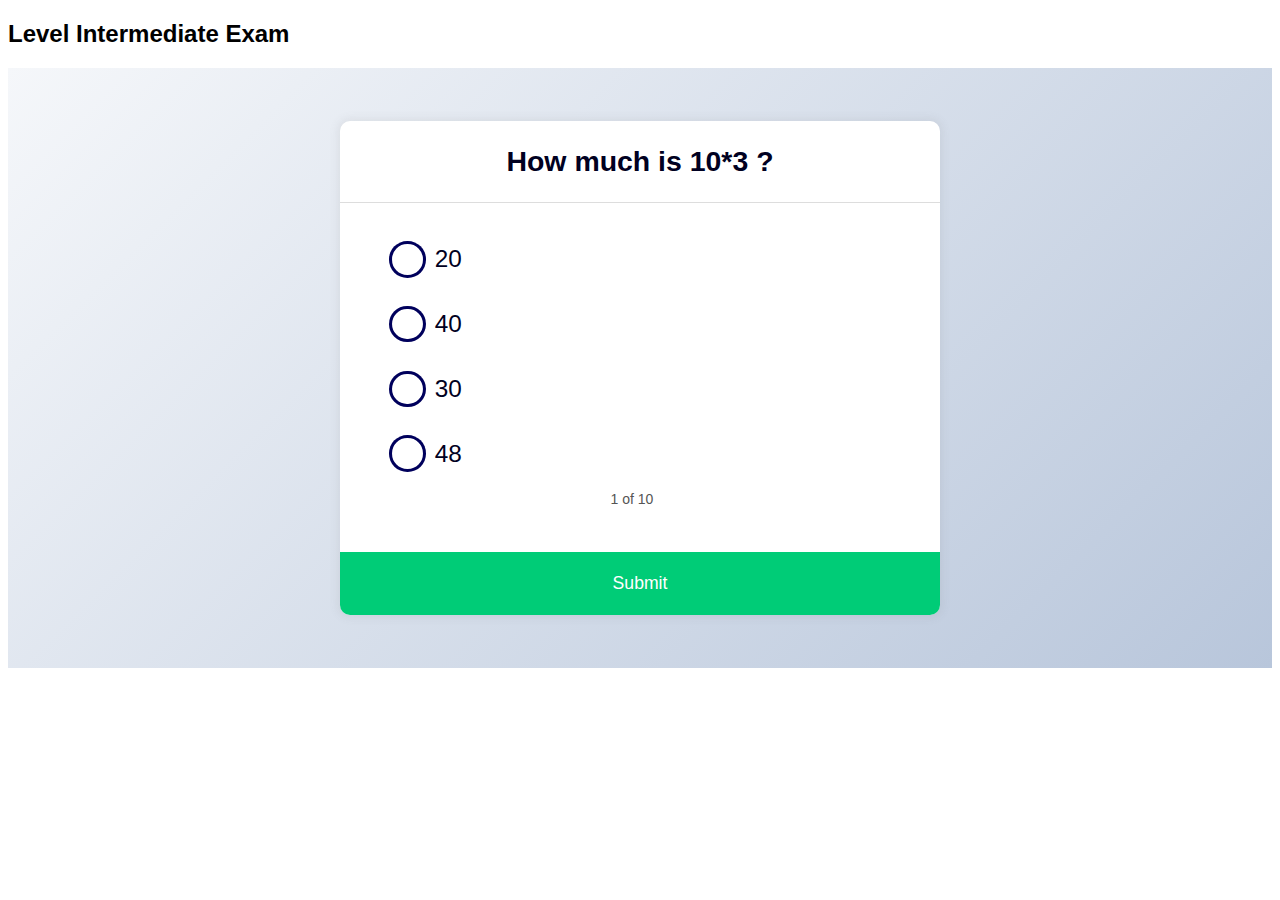
<file: Task-2/exams/intermediate.html>
<!DOCTYPE html>
<html lang="en">
  <head>
    <meta charset="UTF-8" />
    <meta http-equiv="X-UA-Compatible" content="IE=edge" />
    <meta name="viewport" content="width=device-width, initial-scale=1.0" />
    <title>Document</title>

    <link rel="stylesheet" href="css/css.css" />
    <link rel="stylesheet" href="css/animation.css" />

  </head>
  <body>
    <!--  -->
    <h2>Level Intermediate Exam</h2>

    <div class="main-body">
      <div class="quiz-container" id="quiz">
        <div class="quiz-header">
          <h3 id="question">Question is loading...</h3>
          <ul>
            <li>
              <input type="radio" name="answer" id="a" class="answer" />
              <label for="a" id="a_text">Answer...</label>
            </li>
            <li>
              <input type="radio" name="answer" id="b" class="answer" />
              <label for="b" id="b_text">Answer...</label>
            </li>
            <li>
              <input type="radio" name="answer" id="c" class="answer" />
              <label for="c" id="c_text">Answer...</label>
            </li>
            <li>
              <input type="radio" name="answer" id="d" class="answer" />
              <label for="d" id="d_text">Answer...</label>
            </li>
            <li>
                <span class="count">1 of 20</span>
              </li>
          </ul>
        </div>
        <button id="submit">Submit</button>
      </div>
    </div>

    <!-- audio -->
    <div style="display: none">
      <audio src="css/success.mp3" id="sound"></audio>
      <audio src="css/unhappy-sound.mp3" id="sound-sad"></audio>
    </div>
        <!-- animation -->
        <div class="icon">
          <svg
            class="numeroUno"
            width="430"
            height="430"
            viewBox="0 0 53 53"
            fill="none"
            xmlns="http://www.w3.org/2000/svg"
          >
            <g class="championIcon">
              <g class="sparks">
                <path
                  class="spark"
                  d="M42 4C43.1046 4 44 3.10457 44 2C44 0.89543 43.1046 0 42 0C40.8954 0 40 0.89543 40 2C40 3.10457 40.8954 4 42 4Z"
                  fill="#F9BD18"
                />
                <path
                  class="spark"
                  d="M36 23C36.5523 23 37 22.5523 37 22C37 21.4477 36.5523 21 36 21C35.4477 21 35 21.4477 35 22C35 22.5523 35.4477 23 36 23Z"
                  fill="#F9BD18"
                />
                <path
                  class="spark"
                  d="M35.5 8C35.7761 8 36 7.77614 36 7.5C36 7.22386 35.7761 7 35.5 7C35.2239 7 35 7.22386 35 7.5C35 7.77614 35.2239 8 35.5 8Z"
                  fill="#F9BD18"
                />
                <path
                  class="spark"
                  d="M42.5 17C42.7761 17 43 16.7761 43 16.5C43 16.2239 42.7761 16 42.5 16C42.2239 16 42 16.2239 42 16.5C42 16.7761 42.2239 17 42.5 17Z"
                  fill="#F9BD18"
                />
                <path
                  class="spark"
                  d="M27.5 2C27.7761 2 28 1.77614 28 1.5C28 1.22386 27.7761 1 27.5 1C27.2239 1 27 1.22386 27 1.5C27 1.77614 27.2239 2 27.5 2Z"
                  fill="#F9BD18"
                />
                <path
                  class="spark"
                  d="M30.5 33C30.7761 33 31 32.7761 31 32.5C31 32.2239 30.7761 32 30.5 32C30.2239 32 30 32.2239 30 32.5C30 32.7761 30.2239 33 30.5 33Z"
                  fill="#F9BD18"
                />
                <path
                  class="spark"
                  d="M10.5 49C10.7761 49 11 48.7761 11 48.5C11 48.2239 10.7761 48 10.5 48C10.2239 48 10 48.2239 10 48.5C10 48.7761 10.2239 49 10.5 49Z"
                  fill="#F9BD18"
                />
                <path
                  class="spark"
                  d="M46 12C46.5523 12 47 11.5523 47 11C47 10.4477 46.5523 10 46 10C45.4477 10 45 10.4477 45 11C45 11.5523 45.4477 12 46 12Z"
                  fill="#F9BD18"
                />
                <path
                  class="spark"
                  d="M14 21C14.5523 21 15 20.5523 15 20C15 19.4477 14.5523 19 14 19C13.4477 19 13 19.4477 13 20C13 20.5523 13.4477 21 14 21Z"
                  fill="#F9BD18"
                />
                <path
                  class="spark"
                  d="M4 13C4.55228 13 5 12.5523 5 12C5 11.4477 4.55228 11 4 11C3.44772 11 3 11.4477 3 12C3 12.5523 3.44772 13 4 13Z"
                  fill="#F9BD18"
                />
                <path
                  class="spark"
                  d="M3 39C3.55228 39 4 38.5523 4 38C4 37.4477 3.55228 37 3 37C2.44772 37 2 37.4477 2 38C2 38.5523 2.44772 39 3 39Z"
                  fill="#F9BD18"
                />
                <path
                  class="spark"
                  d="M39 52C39.5523 52 40 51.5523 40 51C40 50.4477 39.5523 50 39 50C38.4477 50 38 50.4477 38 51C38 51.5523 38.4477 52 39 52Z"
                  fill="#F9BD18"
                />
                <path
                  class="spark"
                  d="M48.5 45C49.3284 45 50 44.3284 50 43.5C50 42.6716 49.3284 42 48.5 42C47.6716 42 47 42.6716 47 43.5C47 44.3284 47.6716 45 48.5 45Z"
                  fill="#F9BD18"
                />
                <path
                  class="spark"
                  d="M14.5 9C15.3284 9 16 8.32843 16 7.5C16 6.67157 15.3284 6 14.5 6C13.6716 6 13 6.67157 13 7.5C13 8.32843 13.6716 9 14.5 9Z"
                  fill="#F9BD18"
                />
                <path
                  class="spark"
                  d="M19 28C20.1046 28 21 27.1046 21 26C21 24.8954 20.1046 24 19 24C17.8954 24 17 24.8954 17 26C17 27.1046 17.8954 28 19 28Z"
                  fill="#F9BD18"
                />
              </g>
              <g class="left_branch">
                <g class="stem_rapper">
                  <g class="top_leaf">
                    <path
                      class="leaf"
                      fill-rule="evenodd"
                      clip-rule="evenodd"
                      d="M5.30008 18L5.80008 16C6.10008 17 6.20008 18.1 6.20008 19.1V19.4C6.00008 20 5.40008 20.4 4.80008 20.3C4.20008 20.2 3.80008 19.6 3.90008 19C4.20008 17.8 4.90008 16.8 5.80008 16L5.30008 18Z"
                      fill="#F2F2F2"
                    />
                  </g>
                  <g class="left">
                    <g class="leaf_rapper">
                      <path
                        class="leaf"
                        fill-rule="evenodd"
                        clip-rule="evenodd"
                        d="M3.3002 23.9004C2.0002 22.8004 0.900195 21.4004 0.200195 19.9004L2.7002 21.7004L0.200195 19.9004C1.7002 20.2004 3.2002 20.7004 4.6002 21.3004C4.7002 21.4004 4.8002 21.4004 5.0002 21.5004C5.7002 21.8004 5.9002 22.6004 5.6002 23.3004C5.5002 23.4004 5.5002 23.5004 5.4002 23.6004C4.9002 24.2004 4.0002 24.3004 3.3002 23.9004Z"
                        fill="#F2F2F2"
                      />
                    </g>
                    <g class="leaf_rapper">
                      <path
                        class="leaf"
                        fill-rule="evenodd"
                        clip-rule="evenodd"
                        d="M0.600098 24.6992C2.1001 24.6992 3.6001 24.9992 5.1001 25.3992C5.3001 25.3992 5.4001 25.4992 5.5001 25.5992C6.3001 25.8992 6.6001 26.7992 6.3001 27.4992C6.3001 27.4992 6.3001 27.4992 6.3001 27.5992C5.8001 28.1992 5.0001 28.4992 4.2001 28.1992C2.8001 27.1992 1.6001 25.9992 0.600098 24.6992Z"
                        fill="#F2F2F2"
                      />
                    </g>
                    <g class="leaf_rapper">
                      <path
                        class="leaf"
                        fill-rule="evenodd"
                        clip-rule="evenodd"
                        d="M7.7002 30.1008C8.7002 30.4008 9.3002 31.4008 9.0002 32.4008C8.6002 33.4008 7.5002 33.9008 6.5002 33.5008H6.4002C6.3002 33.5008 6.2002 33.4008 6.1002 33.4008C4.3002 32.5008 2.6002 31.3008 1.2002 29.9008C3.2002 29.6008 5.2002 29.6008 7.2002 29.9008C7.4002 29.9008 7.5002 29.9008 7.7002 30.1008C7.6002 30.1008 7.6002 30.1008 7.7002 30.1008Z"
                        fill="#F2F2F2"
                      />
                    </g>
                    <g class="leaf_rapper">
                      <path
                        class="leaf"
                        fill-rule="evenodd"
                        clip-rule="evenodd"
                        d="M11.5004 35.0009C12.6004 35.2009 13.3004 36.2009 13.1004 37.3009C12.8004 38.3009 11.7004 38.9009 10.7004 38.6009H10.5004C10.4004 38.6009 10.2004 38.5009 10.1004 38.5009C8.20039 37.7009 6.50039 36.7009 4.90039 35.4009C6.90039 34.9009 9.00039 34.8009 11.0004 35.0009H11.5004Z"
                        fill="#F2F2F2"
                      />
                    </g>
                  </g>
                  <g class="right">
                    <g class="leaf_rapper">
                      <path
                        class="leaf"
                        fill-rule="evenodd"
                        clip-rule="evenodd"
                        d="M6.40022 21.9008L8.70022 20.3008C8.10022 21.7008 7.20022 23.0008 6.00022 24.0008C5.30022 24.4008 4.40022 24.3008 3.90022 23.7008C3.40022 23.1008 3.50022 22.3008 4.10022 21.8008L4.20022 21.7008C4.30022 21.6008 4.40022 21.6008 4.50022 21.5008C5.80022 20.9008 7.20022 20.5008 8.60022 20.3008L6.40022 21.9008Z"
                        fill="#F2F2F2"
                      />
                    </g>
                    <g class="leaf_rapper">
                      <path
                        class="leaf"
                        fill-rule="evenodd"
                        clip-rule="evenodd"
                        d="M5.10039 25.5996L4.90039 25.7996C4.40039 26.3996 4.40039 27.1996 4.90039 27.7996C5.60039 28.3996 6.60039 28.2996 7.20039 27.6996L7.50039 27.3996C8.30039 26.1996 9.00039 24.9996 9.40039 23.5996C7.90039 23.9996 6.40039 24.6996 5.10039 25.5996Z"
                        fill="#F2F2F2"
                      />
                    </g>
                    <g class="leaf_rapper">
                      <path
                        class="leaf"
                        fill-rule="evenodd"
                        clip-rule="evenodd"
                        d="M7.00031 29.4996L6.9003 29.5996C6.4003 30.2996 6.6003 31.2996 7.3003 31.7996C8.1003 32.2996 9.1003 32.0996 9.7003 31.3996C9.8003 31.2996 9.9003 31.1996 9.9003 30.9996C10.6003 29.5996 11.0003 28.0996 11.2003 26.5996C9.7003 27.2996 8.20031 28.1996 7.00031 29.2996C7.10031 29.2996 7.10031 29.3996 7.00031 29.4996Z"
                        fill="#F2F2F2"
                      />
                    </g>
                    <g class="leaf_rapper">
                      <path
                        class="leaf"
                        fill-rule="evenodd"
                        clip-rule="evenodd"
                        d="M11.8003 29.9004C11.1003 31.2004 10.6003 32.7004 10.4003 34.2004C10.4003 34.4004 10.3003 34.5004 10.3003 34.7004C10.3003 35.6004 11.1003 36.4004 12.0003 36.4004H12.1003C13.0003 36.4004 13.7003 35.7004 13.7003 34.8004V34.7004C13.7003 34.6004 13.7003 34.4004 13.6003 34.3004C13.3003 32.7004 12.7003 31.2004 11.8003 29.9004Z"
                        fill="#F2F2F2"
                      />
                    </g>
                  </g>
                  <path
                    class="stem"
                    d="M19.3 40.5004C16.9 40.2004 14.5 39.4004 12.5 38.1004C10.4 36.8004 8.60001 35.1004 7.20001 33.0004C5.80001 30.9004 4.90001 28.6004 4.50001 26.1004C4.10001 23.7004 4.40001 21.2004 5.30001 18.9004C4.90001 21.2004 5.10001 23.6004 5.60001 25.9004C6.20001 28.1004 7.10001 30.3004 8.40001 32.2004C9.70001 34.1004 11.3 35.8004 13.2 37.2004C15 38.5004 17.1 39.6004 19.3 40.5004Z"
                    fill="#F2F2F2"
                  />
                </g>
                <g class="bottom_leafs">
                  <g class="leaf_rapper">
                    <path
                      class="leaf"
                      fill-rule="evenodd"
                      clip-rule="evenodd"
                      d="M15.8004 32.6992C15.7004 34.3992 15.8004 38.3992 16.9004 40.6992C17.6004 41.8992 19.0004 42.3992 20.3004 41.9992C21.5004 41.4992 22.1004 39.9992 21.6004 38.7992C21.6004 38.6992 21.5004 38.6992 21.5004 38.5992C21.4004 38.3992 21.3004 38.1992 21.1004 37.9992C19.6004 35.9992 17.8004 34.1992 15.8004 32.6992L17.9004 37.1992L15.8004 32.6992Z"
                      fill="#F2F2F2"
                    />
                  </g>
                  <g class="leaf_rapper">
                    <path
                      class="leaf"
                      fill-rule="evenodd"
                      clip-rule="evenodd"
                      d="M17.8003 39.4009H18.0003C19.4003 39.2009 20.6003 40.1009 21.0003 41.4009C21.1003 42.7009 20.2003 43.9009 18.9003 44.1009H18.1003C15.4003 44.0009 12.8003 43.5009 10.3003 42.7009C12.4003 41.2009 14.8003 40.1009 17.3003 39.4009H17.8003Z"
                      fill="#F2F2F2"
                    />
                  </g>
                </g>
              </g>
              <g class="right_branch">
                <g class="stem_rapper">
                  <g class="top_leaf">
                    <path
                      class="leaf"
                      fill-rule="evenodd"
                      clip-rule="evenodd"
                      d="M46.9003 18.6992V18.3992C46.8003 17.2992 46.9003 16.1992 47.2003 15.1992L47.7003 17.1992L47.2003 15.1992C48.1003 15.9992 48.7003 17.0992 49.2003 18.1992C49.3003 18.7992 49.0003 19.2992 48.4003 19.4992C47.8003 19.5992 47.1003 19.2992 46.9003 18.6992Z"
                      fill="#F2F2F2"
                    />
                  </g>
                  <g class="left">
                    <g class="leaf_rapper">
                      <path
                        class="leaf"
                        fill-rule="evenodd"
                        clip-rule="evenodd"
                        d="M46.7003 21.1992L44.4003 19.6992C45.0003 21.0992 46.0003 22.2992 47.2003 23.2992C47.9003 23.6992 48.7003 23.5992 49.2003 22.9992C49.7003 22.3992 49.5003 21.4992 48.9003 21.0992C48.9003 21.0992 48.8003 21.0992 48.8003 20.9992C48.7003 20.8992 48.6003 20.8992 48.5003 20.7992C47.2003 20.1992 45.7003 19.8992 44.3003 19.6992L46.7003 21.1992Z"
                        fill="#F2F2F2"
                      />
                    </g>
                    <g class="leaf_rapper">
                      <path
                        class="leaf"
                        fill-rule="evenodd"
                        clip-rule="evenodd"
                        d="M48.2003 24.9C48.3003 24.9 48.3003 25 48.4003 25C49.0003 25.5 49.0003 26.3 48.5003 26.9L48.4003 27C47.8003 27.6 46.7003 27.6 46.1003 27L45.8003 26.7C44.9003 25.6 44.2003 24.3 43.8003 23C45.3003 23.3 46.8003 23.9 48.1003 24.8C48.2003 24.8 48.2003 24.8 48.2003 24.9Z"
                        fill="#F2F2F2"
                      />
                    </g>
                    <g class="leaf_rapper">
                      <path
                        class="leaf"
                        fill-rule="evenodd"
                        clip-rule="evenodd"
                        d="M47.0002 29.3996L47.1002 29.4996C47.7002 30.2996 47.5002 31.4996 46.7002 32.0996C45.7002 32.7996 44.4002 32.5996 43.7002 31.5996C43.6002 31.4996 43.5002 31.2996 43.5002 31.1996C42.6002 29.5996 42.0002 27.8996 41.7002 26.0996C43.5002 26.7996 45.2002 27.8996 46.7002 29.0996C46.8002 29.2996 46.9002 29.2996 47.0002 29.3996Z"
                        fill="#F2F2F2"
                      />
                    </g>
                    <g class="leaf_rapper">
                      <path
                        class="leaf"
                        fill-rule="evenodd"
                        clip-rule="evenodd"
                        d="M41.3003 29.3008C42.2003 30.9008 42.8003 32.5008 43.2003 34.3008C43.2003 34.5008 43.3003 34.7008 43.3003 34.9008C43.3003 36.0008 42.4003 37.0008 41.3003 37.0008C40.2003 37.0008 39.3003 36.2008 39.3003 35.1008V35.0008C39.3003 34.8008 39.3003 34.7008 39.4003 34.5008C39.7003 32.6008 40.4003 30.9008 41.3003 29.3008Z"
                        fill="#F2F2F2"
                      />
                    </g>
                  </g>
                  <g class="right">
                    <g class="leaf_rapper">
                      <path
                        class="leaf"
                        fill-rule="evenodd"
                        clip-rule="evenodd"
                        d="M50.2004 22.3008C51.3004 21.3008 52.1004 20.1008 52.7004 18.8008L50.6004 20.4008L52.6004 18.8008C51.3004 19.1008 50.1004 19.6008 48.9004 20.2008C48.8004 20.2008 48.7004 20.3008 48.6004 20.4008L48.5004 20.5008H48.4004C47.9004 20.9008 47.8004 21.7008 48.2004 22.2008C48.8004 22.6008 49.6004 22.6008 50.2004 22.3008Z"
                        fill="#F2F2F2"
                      />
                    </g>
                    <g class="leaf_rapper">
                      <path
                        class="leaf"
                        fill-rule="evenodd"
                        clip-rule="evenodd"
                        d="M52.6002 23.8008C51.1002 23.8008 49.5002 24.2008 48.1002 24.7008C47.9002 24.7008 47.8002 24.8008 47.7002 24.9008C46.9002 25.2008 46.6002 26.1008 46.9002 26.9008C47.4002 27.6008 48.3002 27.8008 49.0002 27.4008C50.4002 26.4008 51.6002 25.2008 52.6002 23.8008Z"
                        fill="#F2F2F2"
                      />
                    </g>
                    <g class="leaf_rapper">
                      <path
                        class="leaf"
                        fill-rule="evenodd"
                        clip-rule="evenodd"
                        d="M52.3002 28.7994C51.1002 30.0994 49.7002 31.0994 48.2002 31.8994C48.1002 31.9994 48.0002 31.9994 47.9002 31.9994H47.7002C46.9002 32.2994 45.9002 31.8994 45.6002 31.0994C45.3002 30.2994 45.8002 29.3994 46.6002 29.0994C46.7002 29.0994 46.7002 29.0994 46.8002 29.0994C46.9002 29.0994 47.1002 28.9994 47.2002 28.9994C48.9002 28.5994 50.6002 28.4994 52.3002 28.7994Z"
                        fill="#F2F2F2"
                      />
                    </g>
                    <g class="leaf_rapper">
                      <path
                        class="leaf"
                        fill-rule="evenodd"
                        clip-rule="evenodd"
                        d="M42.1001 34.4993C41.1001 34.6993 40.4001 35.7993 40.6001 36.7993C41.0001 37.7993 42.0001 38.2993 43.0001 37.9993H43.2001C43.3001 37.9993 43.4001 37.8993 43.5001 37.8993C45.4001 36.9993 47.1001 35.8993 48.7001 34.5993L44.8001 35.5993L48.6001 34.4993C46.6001 34.0993 44.6001 34.0993 42.6001 34.2993C42.5001 34.2993 42.3001 34.2993 42.2001 34.3993L42.1001 34.4993Z"
                        fill="#F2F2F2"
                      />
                    </g>
                  </g>
                  <path
                    class="stem"
                    d="M34.5 40.1992C36.7 39.2992 38.7 38.0992 40.5 36.5992C42.3 35.1992 43.8 33.4992 45.1 31.4992C46.3 29.5992 47.2 27.3992 47.7 25.1992C48.2 22.8992 48.2 20.4992 47.9 18.1992C48.9 20.4992 49.2 22.8992 48.9 25.3992C48.6 27.8992 47.7 30.1992 46.4 32.2992C45 34.3992 43.3 36.0992 41.2 37.4992C39.2 38.8992 36.9 39.7992 34.5 40.1992Z"
                    fill="#F2F2F2"
                  />
                </g>
                <g class="bottom_leafs">
                  <g class="leaf_rapper">
                    <path
                      class="leaf"
                      fill-rule="evenodd"
                      clip-rule="evenodd"
                      d="M38 32.4004C38.1 33.9004 38.2 37.3004 37.3 39.3004C36.8 40.4004 35.5 40.9004 34.4 40.5004C33.4 40.1004 32.8 39.0004 33.2 37.9004C33.2 37.8004 33.3 37.7004 33.3 37.7004C33.4 37.5004 33.5 37.4004 33.6 37.2004C34.8 35.4004 36.3 33.8004 38 32.4004L36.3 36.3004L38 32.4004Z"
                      fill="#F2F2F2"
                    />
                  </g>
                  <g class="leaf_rapper">
                    <path
                      class="leaf"
                      fill-rule="evenodd"
                      clip-rule="evenodd"
                      d="M35.9004 38.9991H35.7004C34.3004 38.8991 33.1004 39.8991 32.8004 41.1991C32.7004 42.4991 33.7004 43.6991 35.0004 43.7991H35.8004C38.5004 43.5991 41.1004 43.0991 43.6004 42.0991L38.5004 41.5991L43.6004 42.0991C41.4004 40.6991 39.0004 39.6991 36.5004 39.0991C36.2004 39.0991 36.1004 38.9991 35.9004 38.9991Z"
                      fill="#F2F2F2"
                    />
                  </g>
                </g>
              </g>
              <g class="glory_rays_rapper">
                <g class="glory_rays">
                  <rect
                    x="26.5"
                    y="33.5"
                    width="1"
                    height="4"
                    rx="0.5"
                    fill="#FBD111"
                  />
                  <rect
                    x="32.8286"
                    y="35.5"
                    width="1"
                    height="4"
                    rx="0.5"
                    transform="rotate(45 32.8286 35.5)"
                    fill="#F9C316"
                  />
                  <rect
                    x="36.7002"
                    y="42.5"
                    width="1"
                    height="4"
                    rx="0.5"
                    transform="rotate(90 36.7002 42.5)"
                    fill="#F9BC18"
                  />
                  <rect
                    x="26.5"
                    y="48.5"
                    width="1"
                    height="4"
                    rx="0.5"
                    fill="#FBD111"
                  />
                  <rect
                    x="33.7495"
                    y="49.4941"
                    width="1"
                    height="4"
                    rx="0.5"
                    transform="rotate(135 33.7495 49.4941)"
                    fill="#F9C415"
                  />
                  <rect
                    width="1"
                    height="4"
                    rx="0.5"
                    transform="matrix(-0.707107 0.707107 0.707107 0.707107 20.3716 35.5)"
                    fill="#FDE30C"
                  />
                  <rect
                    width="1"
                    height="4"
                    rx="0.5"
                    transform="matrix(4.37114e-08 1 1 -4.37114e-08 17.5 42.5)"
                    fill="#FDEC08"
                  />
                  <rect
                    width="1"
                    height="4"
                    rx="0.5"
                    transform="matrix(0.707107 0.707107 0.707107 -0.707107 20.5146 49.4941)"
                    fill="#FCE10C"
                  />
                </g>
              </g>
              <path
                class="medalion"
                d="M27 47C29.2091 47 31 45.2091 31 43C31 40.7909 29.2091 39 27 39C24.7909 39 23 40.7909 23 43C23 45.2091 24.7909 47 27 47Z"
                fill="url(#paint0_linear)"
              />
            </g>
            <defs>
              <linearGradient
                id="paint0_linear"
                x1="22.99"
                y1="42.96"
                x2="31.29"
                y2="42.96"
                gradientUnits="userSpaceOnUse"
              >
                <stop stop-color="#FDED07" />
                <stop offset="0.2034" stop-color="#FCE00C" />
                <stop offset="0.7095" stop-color="#F9C315" />
                <stop offset="1" stop-color="#F8B819" />
              </linearGradient>
            </defs>
          </svg>
        </div>
        <!--  -->
    <script>
      let quizData = [
        {
          question: "How much is 20*2 ?",
          a: "30",
          b: "50",
          c: "22",
          d: "40",
          correct: "d",
        },
        {
          question: "How much is 24/2 ?",
          a: "10",
          b: "12",
          c: "11",
          d: "16",
          correct: "b",
        },
        {
          question: "What number should be added to 20 to get 101 as a sum?",
          a: "81",
          b: "91",
          c: "71",
          d: "61",
          correct: "a",
        },
        {
          question: "How much is 6*2 ?",
          a: "11",
          b: "14",
          c: "24",
          d: "12",
          correct: "d",
        },
        {
          question: "How much is 5*2 ?",
          a: "20",
          b: "11",
          c: "10",
          d: "16",
          correct: "c",
        },
        {
          question: "How much is 2*2 ?",
          a: "4",
          b: "6",
          c: "8",
          d: "12",
          correct: "a",
        },
        {
          question: "How much is 10*3 ?",
          a: "20",
          b: "40",
          c: "30",
          d: "48",
          correct: "c",
        },
        {
          question: "What percentage to be added to 40 to make it 50?",
          a: "25",
          b: "90",
          c: "70",
          d: "15",
          correct: "a",
        },

        {
          question: "The opposite of 10 is?",
          a: "-20",
          b: "-5",
          c: "20",
          d: "-10",
          correct: "d",
        },
        {
          question: "how much is 30/10 ?",
          a: "5",
          b: "6",
          c: "-9",
          d: "3",
          correct: "d",
        },
      ];
    </script>

    <script src="js/js-exams.js"></script>
  </body>
</html>
</file>
<file: exercise-1/css.css>
* {
  margin: 0;
  padding: 0;
  box-sizing: border-box;
}
@import url(https://fonts.googleapis.com/css2?family=Open+Sans:wght@100;200;300;400;500;600;800&display=swap);

body {
  font-family: "Open Sans", sans-serif;
}
html,
body {
  scroll-behavior: smooth;
}

.container {
  margin: auto;
  max-width: 1200px;
  height: inherit;
}
.home {
  display: flex;
  justify-content: center;
  align-items: center;
  width: 100%;
  height: 100vh;
  font-size: 3vw;
  flex-wrap: wrap;
}
.fa-chevron-circle-down {
  display: block;
  width: 100%;
  align-self: flex-start;
  margin: auto;
  text-align: center;
  font-size: 2rem;
  cursor: pointer;
}

/*  */
.contact {
  padding: 60px 0;
  background: #ededed;
}
.contact__title {
  text-align: center;
}
.contact .wrapper {
  max-width: 400px;
  width: 90%;
  margin: auto;
}
.form-group label {
  display: block;
  margin: 2rem 0 0.5rem 0;
  font-size: 16px;
}
.form-group input {
  width: 100%;
  padding: 1rem 0.8rem;
  border: 1px solid rgba(0, 0, 0, 0.2);
  outline: 0;
  border-radius: 4px;
  transition: all 0.3s ease;
}
.form-group input {
  height: 50px;
}

.submit {
  font-weight: bold;
  margin-top: 1rem;
  padding: 1rem 1.5rem;
  border: none;
  background: #0c9;
  cursor: pointer;
  transition: all 0.15s;
  border-radius: 4px;
  color: #fff;
}
.contact i {
  margin-right: 0.5rem;
}

.form-group input:focus {
  border: 1px solid #0c9;
  box-shadow: 0 0 0px 5px rgba(0, 204, 153, 0.349);
}

.form-group.bachelors input {
  border: 1px dashed #000;
  padding: 10px;
  cursor: pointer;
}
.form-group.bachelors input:focus {
  border-bottom: 3px solid #0c9;
}
input[type="date"] {
  padding: 10px;
  border: 0;
  border-radius: 4px;
  font-size: 16px;
}
</file>
<file: exercise-2/home/css.css>
* {
  margin: 0;
  padding: 0;
  box-sizing: border-box;
}
html,
body {
  scroll-behavior: smooth;
}
body {
  background: #eee;
}
.home {
  display: flex;
  justify-content: center;
  align-items: center;
  width: 100%;
  height: 100vh;
  font-size: 3vw;
  flex-wrap: wrap;
  background: #f7f7f7;
}

.fa-chevron-circle-down {
  display: block;
  width: 100%;
  align-self: flex-start;
  margin: auto;
  text-align: center;
  font-size: 2rem;
  cursor: pointer;
}
/*  */
.exams {
  min-height: 100vh;
  display: flex;
  justify-content: center;
  flex-direction: column;
  align-items: flex-start;
  font-size: 2rem;
  max-width: 90vw;
  margin: auto;
  padding: 0 10px;
}
.exams h2 {
  margin: 40px 0;
  font-size: 30px;
  font-weight: 100;
  color: #000;
}
.exams a {
  text-decoration: none;
  margin: 10px 0;
  border: 1px dashed transparent;
  transition: all 0.3s ease;
  text-align: left;
  padding: 10px;
}
.exams a:hover {
  border: 1px dashed #000;
}
</file>
<file: exercise-note/css.css>
@import url(https://fonts.googleapis.com/css2?family=Raleway:wght@100;200;300;400;500;600;800;900&display=swap);
* {
  box-sizing: border-box;
  margin: 0;
  padding: 0;
}
html,
body {
  scroll-behavior: smooth;
}
body {
  font-family: "Raleway", sans-serif;
  overflow-x: hidden;
  height: 2000px;
}
body.active {
  overflow: hidden;
}
.container {
  max-width: 1200px;
  margin: auto;
  height: inherit;
}

.navbar {
  /* background: #282828; */
  width: 100%;
  height: 60px;
  color: #fff;
  transition: all 0.3s ease;
  position: fixed;
  top: 0;
  z-index: 4;
}

.navbar__nav {
  display: flex;
  justify-content: flex-start;
  align-items: center;
  padding: 0 5px;
  height: 100%;
  overflow: hidden;
}
.navbar__links {
  list-style-type: none;
  padding-left: 30%;
}
.navbar__item {
  display: inline-block;
  margin: 0 5px;
}
.navbar__link {
  padding: 10px;
  color: #fff;
  text-decoration: none;
  color: #fff;
  position: relative;
  transition: all 0.5s ease;
  font-weight: 600;
}
.navbar.scrolling {
  background: #282828;
}
.navbar.scrolling .navbar__link {
  color: rgb(199, 197, 197);
  font-weight: 100;
}
.navbar__link::before {
  content: "";
  position: absolute;
  bottom: 10%;
  left: 50%;
  background: #0c9;
  width: 0%;
  height: 2px;
  transition: all 0.3s ease;
  border-radius: 50% 30% 60% 20%;
  box-shadow: 1px 2px 0 #fff;
}

.navbar__link:hover::before,
.navbar__link:focus::before {
  width: 80%;
  left: 10%;
}
.navbar__item:hover .navbar__link,
.navbar__link:focus {
  color: #fff;
}
.navbar__menu {
  display: none;
}

.navbar.active {
  height: 100vh;
  min-height: 700px;
}

/*  */
.home {
  background: #000;
  background: url("image/JOIN-US-photo-1.jpg");
  background-size: cover;
  background-position: center;
  height: 100vh;
  position: relative;
  z-index: 1;
}
.home__overlay {
  position: absolute;
  content: "";
  width: 100%;
  height: 100%;
  z-index: -1;
  top: 0;
  left: 0;
  background: linear-gradient(to bottom, rgba(0, 0, 0, 0.3), rgba(0, 0, 0));
}

.home__content {
  display: flex;
  justify-content: center;
  align-items: center;
  width: 60%;
  height: 100%;
  color: #fff;
  font-size: 1rem;
  padding: 0 10px;
  margin: 0 auto;
  text-align: center;
  line-height: 1.5;
  position: relative;
}
.home .fa-chevron-circle-down {
  font-size: 30px;
  position: absolute;
  bottom: 80px;
  left: 50%;
  cursor: pointer;
  transform: translate(-50%, 0%);
  animation: move 1s ease-out infinite alternate;
}
@keyframes move {
  0% {
    transform: translateY(10px);
  }
  100% {
    transform: translateY(0);
  }
}
/*  */

.about {
  padding: 60px 0;
  min-height: 100vh;
  background: #ededed;
}
.about__title,
.contact__title {
  text-align: center;
  padding-top: 30px;
}
.about__cards {
  display: flex;
  justify-content: space-evenly;
  align-items: center;
  flex-wrap: wrap;
  margin-top: 30px;
  width: 100%;
}
.about__card {
  max-width: 340px;
  margin: 10px;
  align-self: flex-start;
  border-radius: 4px;
  overflow: hidden;

  background: #fff;
}
.about__card__img {
  width: 100%;
  height: 200px;
  background: url("image/JOIN-US-photo-1.jpg");
  background-position: center;
  background-size: cover;
  filter: grayscale(100%);
  transition: all 0.3s ease;
}
.about__card__content {
  padding: 20px;
}
.about__card__title {
  margin: 20px 0;
  font-size: 2rem;
  padding-left: 5px;
}
.about__card__txt {
  padding-left: 5px;
  line-height: 1.5;
  font-size: 1rem;
  margin: 25px 0;
}
.about__card__btn {
  width: 90%;
  display: block;
  background: none;
  border: 1px solid #0c9;
  padding: 10px;
  margin-left: 5px;
  font-size: 1rem;
  border-radius: 3px;
  background: rgba(0, 204, 153, 0.247);
  cursor: pointer;
  transition: all 0.3s ease;
}
.about__card__btn:active {
  transform: scale(0.9, 0.9);
}
.about__card:hover .about__card__img {
  filter: grayscale(0);
}
/*  */
.contact {
  padding: 60px 0;
  background: #ededed;
}

.contact .wrapper {
  max-width: 400px;
  width: 90%;
  margin: auto;
}
.form-group label {
  display: block;
  margin: 2rem 0 0.5rem 0;
}
.form-group input[type="text"],
.form-group input[type="email"],
.form-group textarea {
  width: 100%;
  padding: 1rem 0.8rem;
  border: 1px solid rgba(0, 0, 0, 0.2);
  outline: 0;
  transition: border 0.15s;
  border-radius: 4px;
  transition: all 0.3s ease;
}
.form-group input[type="text"],
.form-group input[type="email"] {
  height: 50px;
}
.form-group textarea {
  resize: vertical;
}
.submit {
  font-weight: bold;
  margin-top: 1rem;
  padding: 1rem 1.5rem;
  border: none;
  background: #0c9;
  cursor: pointer;
  transition: all 0.15s;
  border-radius: 4px;
  color: #fff;
}
.contact i {
  margin-right: 0.5rem;
}

.form-group input[type="text"]:focus,
.form-group input[type="email"]:focus,
.form-group textarea:focus {
  border: 1px solid #0c9;
  box-shadow: 0 0 0px 5px rgba(0, 204, 153, 0.349);
}
/*  */

.footer {
  background: #fcf8ff;
  padding: 60px 10px;
}
.f__content {
  width: 100%;
  display: flex;

  flex-wrap: wrap;
}

.f__content > div {
  margin: 5px;
}
.f__about__title,
.footer h4 {
  margin: 30px 0;
}
.footer p {
  font-size: 14px;
  line-height: 24px;
  color: #777777;
  margin-bottom: 30px;
  margin-bottom: 30px;
}
.f__about {
  width: 40%;
  padding: 0 10px;
}
.f__map {
  width: 35%;
}
.f__social {
  width: 20%;
}
.footer .list {
  list-style-type: none;
}
.footer .list li {
  margin: 0 5px;
  display: inline-block;
  font-size: 20px;
}
.footer .list li a {
  text-decoration: none;
  color: #0c9;
  padding: 5px;
}

/*  */
@media (max-width: 850px) {
  .f__about {
    width: 60%;
  }
  .f__map {
    width: 35%;
  }
  .f__social {
    width: 100%;
  }
}

@media (max-width: 500px) {
  .navbar {
    height: 60px;
    background: #282828 !important;
  }
  .navbar.scrolling .navbar__link {
    color: #fff;
    font-weight: 600;
  }
  .navbar.active {
    overflow: visible;
  }
  .navbar__nav {
    flex-wrap: wrap;
  }
  .navbar__menu {
    display: block;
    font-size: 30px;
    font-weight: 800;
    cursor: pointer;
    width: 20%;
    align-self: flex-start;
    padding: 15px 5px;
    text-align: center;
    user-select: none;
  }
  .navbar.active .navbar__nav {
    overflow: visible;
  }
  .logo {
    width: 80%;
    align-self: flex-start;
    padding: 15px 5px;
  }
  .navbar__links {
    list-style-type: none;
    padding-left: 0;
    align-self: flex-start;
    text-align: center;
    width: 100%;
  }
  .navbar.active .navbar__link {
    opacity: 1;
  }

  .navbar__item {
    display: block;
    margin: 50px;
    transition: all 0.3s ease;
  }
  .navbar__link {
    font-size: 30px;
    opacity: 0;
  }
  /*  */
  .home__content {
    width: 90%;
    font-size: 0.8rem;
  }
  /*  */
  .f__about {
    width: 100%;
  }
  .f__map {
    width: 100%;
  }
  .f__social {
    width: 100%;
  }
}
</file>
<file: Task-2/css/main.css>
/*  */

body {
  background: rgba(238, 238, 238, 0.445);
}
.login {
  width: 400px;
  max-width: 98vw;
  margin: auto;
  padding: 20px;
  margin-top: 10%;
  border: 1px solid #ddd;
  border-radius: 4px;
  background: #fff;
}
form {
  padding: 20px;
}
</file>
<file: exercise-2/exams/css.css>
* {
  box-sizing: border-box;
}
body {
  background-color: #b8c6db;
  background-image: linear-gradient(315deg, #b8c6db 0%, #f5f7fa 100%);
  font-family: "Poppins", sans-serif;
  display: flex;
  align-items: center;
  justify-content: center;
  height: 100vh;
  overflow: hidden;
  margin: 0;
}
.quiz-container {
  background-color: #fff;
  border-radius: 10px;
  box-shadow: 0 0 10px 2px rgba(100, 100, 100, 0.1);
  width: 600px;
  max-width: 95vw;
  overflow: hidden;
}
.quiz-header {
  padding: 4rem;
}
h2 {
  padding: 1rem;
  text-align: center;
  margin: 0;
}
ul {
  list-style-type: none;
  padding: 0;
}
ul li {
  font-size: 1.2rem;
  margin: 1rem 0;
}
ul li label {
  cursor: pointer;
}
button,
a {
  background-color: #0c7;
  color: #fff;
  border: none;
  display: block;
  width: 100%;
  cursor: pointer;
  font-size: 1.1rem;
  font-family: inherit;
  padding: 1.3rem;
}
a {
  text-decoration: none;
  display: block;
  text-align: center;
  margin-top: 10px;
}
button:hover {
  background-color: #0c7;
}
button:focus {
  outline: none;
  background-color: #0c7;
}
</file>
<file: Task-2/exams/css/css.css>
*,
*:after,
*:before {
  box-sizing: border-box;
}
@import url(https://fonts.googleapis.com/css2?family=Open+Sans:wght@100;200;300;400;500;600;800&display=swap);

body {
  font-family: "Open Sans", sans-serif;
  min-height: 600px;
}
.main-body {
  /* background-color: #b8c6db; */
  background-image: linear-gradient(315deg, #b8c6db 0%, #f5f7fa 100%);
  display: flex;
  align-items: center;
  justify-content: center;
  flex-wrap: wrap;
  height: 100%;
  min-height: 600px;
  color: #000021;
  font-size: calc(0.8em + 0.9vw);
  background-color: #e6e6ef;
}
.count {
  font-size: 14px;
  color: #555;
  text-align: center;
  width: 90%;
}
.quiz-container {
  background-color: #fff;
  border-radius: 10px;
  box-shadow: 0 0 10px 2px rgba(100, 100, 100, 0.1);
  width: 600px;
  max-width: 95vw;
  overflow: hidden;
}

.quiz-container h3 {
  padding: 1.5rem;
  text-align: center;
  margin: 0;
  border-bottom: 1px solid #ddd;
}

.quiz-container button,
.quiz-container a {
  background-color: #0c7;
  color: #fff;
  border: none;
  display: block;
  width: 100%;
  cursor: pointer;
  font-size: 1.1rem;
  font-family: inherit;
  padding: 1.3rem;
}
.quiz-container a {
  text-decoration: none;
  display: block;
  text-align: center;
  margin: 10px 0;
}
.quiz-container button:hover,
.quiz-container a:hover {
  background-color: #0c7;
}
.quiz-container button:focus {
  outline: none;
  background-color: #0c7;
}
.quiz-container .none {
  background: #555;
  border: 1px solid #000;
}

/*  */
.quiz-container ul {
  display: flex;
  flex-wrap: wrap;
  flex-direction: column;
}
.quiz-container li {
  display: flex;
  font-weight: 100;
  position: relative;
  overflow: hidden;
  margin: 5px 0;
}
.quiz-container li input {
  position: absolute;
  left: -9999px;
}
.quiz-container li input:checked + label {
  background-color: #d6d6e5;
}
.quiz-container li input:checked + label:before {
  box-shadow: inset 0 0 0 0.4375em #00005c;
}
.quiz-container li label {
  display: flex;
  align-items: center;
  padding: 0.375em 0.75em 0.375em 0.375em;
  padding: auto 20px !important;
  border-radius: 99em;
  transition: 0.25s ease;
  cursor: pointer;
}
.quiz-container li label:hover {
  background-color: #d6d6e5;
}
.quiz-container li label:before {
  display: flex;
  flex-shrink: 0;
  content: "";
  background-color: #fff;
  width: 1.5em;
  height: 1.5em;
  border-radius: 50%;
  margin-right: 0.375em;
  transition: 0.25s ease;
  box-shadow: inset 0 0 0 0.125em #00005c;
}
</file>
<file: Task-2/exams/css/animation.css>
.icon {
  position: fixed;
  top: 60%;
  left: 50%;
  transform: translate(-50%, -50%);
  height: 100vh;
  display: none;
  z-index: 11;
}
.icon.active {
  animation: moveUp 1s ease forwards;
  animation-delay: 4s;
  display: block;
}
@keyframes moveUp {
  0% {
    top: 60%;
  }
  50% {
    top: 100%;
  }
  100% {
    top: -10%;
    opacity: 0;
  }
}
.main-body {
  position: relative;
  z-index: 3;
}
.numeroUno {
  position: relative;
  overflow: visible;
  max-width: 450px;
  width: 60vw;
  height: auto;
}
.numeroUno .medalion {
  transform: scale(0);
  transform-origin: 51% 81%;
  animation: oneAnimation 0.5s 0.6s forwards ease;
}
.numeroUno .glory_rays_rapper {
  transform: scale(0);
  animation: scaleRays 0.5s 0.4s forwards ease;
  transform-origin: 51% 81%;
}
.numeroUno .glory_rays_rapper .glory_rays {
  transform-origin: 51% 81%;
  /* animation: rotateRays 1s 0.4s forwards ease;
 */
}
.numeroUno .left_branch .bottom_leafs .leaf_rapper .leaf,
.numeroUno .right_branch .bottom_leafs .leaf_rapper .leaf {
  transform: scale(0) rotate(-50deg);
  animation: stemAnimation 0.6s 1.1s forwards ease;
}
.numeroUno .left_branch .bottom_leafs .leaf_rapper:nth-child(2) .leaf,
.numeroUno .right_branch .bottom_leafs .leaf_rapper:nth-child(2) .leaf {
  animation-delay: 1.2s;
}
.numeroUno .left_branch .stem_rapper,
.numeroUno .right_branch .stem_rapper {
  transform-origin: 36% 78%;
  transform: rotate(2deg);
  animation: leftStemRotate 3s 1.9s infinite linear;
}
.numeroUno .left_branch .stem_rapper .stem,
.numeroUno .right_branch .stem_rapper .stem {
  transform: scale(0) rotate(-50deg);
  transform-origin: 36% 78%;
  animation: stemAnimation 0.6s 1.3s forwards ease;
}
.numeroUno .left_branch .bottom_leafs .leaf_rapper {
  transform-origin: 37% 78%;
  transform: rotate(4deg);
  animation: leftLeafRotate 3s 1.7s infinite ease;
}
.numeroUno .left_branch .bottom_leafs .leaf_rapper:nth-child(2) {
  animation-delay: 1s;
}
.numeroUno .left_branch .bottom_leafs .leaf_rapper .leaf {
  transform-origin: 37% 78%;
}
.numeroUno .left_branch .stem_rapper .top_leaf {
  transform-origin: 10% 38%;
  transform: rotate(-9deg);
  animation: rightTopLeafRotate 3s 2.2s infinite ease;
}
.numeroUno .left_branch .stem_rapper .top_leaf .leaf {
  transform: scale(0);
  animation: scaleToOne 0.6s 1.85s forwards ease;
  transform-origin: 10% 36%;
}
.numeroUno .left_branch .stem_rapper .left .leaf_rapper:nth-child(1) {
  transform-origin: 8% 51%;
  transform: rotate(-4deg);
  animation: rightLeafRotate 3s 2.3s infinite ease;
}
.numeroUno .left_branch .stem_rapper .left .leaf_rapper:nth-child(1) .leaf {
  transform: scale(0) rotate(50deg);
  animation: stemAnimation 0.6s 1.7s forwards ease;
  transform-origin: 8% 51%;
}
.numeroUno .left_branch .stem_rapper .left .leaf_rapper:nth-child(2) {
  transform-origin: 10% 52%;
  transform: rotate(-4deg);
  animation: rightLeafRotate 3s 2.25s infinite ease;
}
.numeroUno .left_branch .stem_rapper .left .leaf_rapper:nth-child(2) .leaf {
  transform: scale(0) rotate(50deg);
  animation: stemAnimation 0.6s 1.65s forwards ease;
  transform-origin: 10% 52%;
}
.numeroUno .left_branch .stem_rapper .left .leaf_rapper:nth-child(3) {
  transform-origin: 10% 59%;
  transform: rotate(-4deg);
  animation: rightLeafRotate 3s 2.2s infinite ease;
}
.numeroUno .left_branch .stem_rapper .left .leaf_rapper:nth-child(3) .leaf {
  transform: scale(0) rotate(50deg);
  animation: stemAnimation 0.6s 1.6s forwards ease;
  transform-origin: 10% 59%;
}
.numeroUno .left_branch .stem_rapper .left .leaf_rapper:nth-child(4) {
  transform-origin: 17% 69%;
  transform: rotate(-4deg);
  animation: rightLeafRotate 3s 2.15s infinite ease;
}
.numeroUno .left_branch .stem_rapper .left .leaf_rapper:nth-child(4) .leaf {
  transform: scale(0) rotate(50deg);
  animation: stemAnimation 0.6s 1.55s forwards ease;
  transform-origin: 17% 69%;
}
.numeroUno .left_branch .stem_rapper .right .leaf_rapper:nth-child(1) {
  transform-origin: 10% 43%;
  transform: rotate(-4deg);
  animation: rightLeafRotate 3s 2.6s infinite ease;
}
.numeroUno .left_branch .stem_rapper .right .leaf_rapper:nth-child(1) .leaf {
  transform: scale(0) rotate(-50deg);
  animation: stemAnimation 0.6s 1.8s forwards ease;
  transform-origin: 10% 43%;
}
.numeroUno .left_branch .stem_rapper .right .leaf_rapper:nth-child(2) {
  transform-origin: 12% 52%;
  transform: rotate(-4deg);
  animation: rightLeafRotate 3s 2.55s infinite ease;
}
.numeroUno .left_branch .stem_rapper .right .leaf_rapper:nth-child(2) .leaf {
  transform: scale(0) rotate(-50deg);
  animation: stemAnimation 0.6s 1.75s forwards ease;
  transform-origin: 12% 52%;
}
.numeroUno .left_branch .stem_rapper .right .leaf_rapper:nth-child(3) {
  transform-origin: 13% 59%;
  transform: rotate(-4deg);
  animation: rightLeafRotate 3s 2.5s infinite ease;
}
.numeroUno .left_branch .stem_rapper .right .leaf_rapper:nth-child(3) .leaf {
  transform: scale(0) rotate(-50deg);
  animation: stemAnimation 0.6s 1.7s forwards ease;
  transform-origin: 13% 59%;
}
.numeroUno .left_branch .stem_rapper .right .leaf_rapper:nth-child(4) {
  transform-origin: 20% 69%;
  transform: rotate(-4deg);
  animation: rightLeafRotate 3s 2.45s infinite ease;
}
.numeroUno .left_branch .stem_rapper .right .leaf_rapper:nth-child(4) .leaf {
  transform: scale(0) rotate(-50deg);
  animation: stemAnimation 0.6s 1.65s forwards ease;
  transform-origin: 20% 69%;
}
.numeroUno .right_branch .bottom_leafs .leaf_rapper {
  transform-origin: 63% 78%;
  transform: rotate(-4deg);
  animation: rightLeafRotate 3s 1.7s infinite ease;
}
.numeroUno .right_branch .bottom_leafs .leaf_rapper:nth-child(2) {
  animation-delay: 1s;
}
.numeroUno .right_branch .bottom_leafs .leaf_rapper .leaf {
  transform: scale(0) rotate(50deg);
  transform-origin: 63% 78%;
}
.numeroUno .right_branch .stem_rapper {
  transform-origin: 67% 78%;
  transform: rotate(-2deg);
  animation: rightStemRotate 3s 1.9s infinite linear;
}
.numeroUno .right_branch .stem_rapper .top_leaf {
  transform-origin: 90% 38%;
  transform: rotate(9deg);
  animation: leftTopLeafRotate 3s 2.2s infinite ease;
}
.numeroUno .right_branch .stem_rapper .top_leaf .leaf {
  transform: scale(0);
  animation: scaleToOne 0.6s 1.85s forwards ease;
  transform-origin: 90% 36%;
}
.numeroUno .right_branch .stem_rapper .left .leaf_rapper:nth-child(1) {
  transform-origin: 93% 43%;
  transform: rotate(4deg);
  animation: leftLeafRotate 3s 2.6s infinite ease;
}
.numeroUno .right_branch .stem_rapper .left .leaf_rapper:nth-child(1) .leaf {
  transform: scale(0) rotate(50deg);
  animation: stemAnimation 0.6s 1.8s forwards ease;
  transform-origin: 93% 43%;
}
.numeroUno .right_branch .stem_rapper .left .leaf_rapper:nth-child(2) {
  transform-origin: 90% 52%;
  transform: rotate(4deg);
  animation: leftLeafRotate 3s 2.55s infinite ease;
}
.numeroUno .right_branch .stem_rapper .left .leaf_rapper:nth-child(2) .leaf {
  transform: scale(0) rotate(50deg);
  animation: stemAnimation 0.6s 1.75s forwards ease;
  transform-origin: 90% 52%;
}
.numeroUno .right_branch .stem_rapper .left .leaf_rapper:nth-child(3) {
  transform-origin: 87% 59%;
  transform: rotate(4deg);
  animation: leftLeafRotate 3s 2.5s infinite ease;
}
.numeroUno .right_branch .stem_rapper .left .leaf_rapper:nth-child(3) .leaf {
  transform: scale(0) rotate(50deg);
  animation: stemAnimation 0.6s 1.7s forwards ease;
  transform-origin: 87% 59%;
}
.numeroUno .right_branch .stem_rapper .left .leaf_rapper:nth-child(4) {
  transform-origin: 80% 69%;
  transform: rotate(4deg);
  animation: leftLeafRotate 3s 2.45s infinite ease;
}
.numeroUno .right_branch .stem_rapper .left .leaf_rapper:nth-child(4) .leaf {
  transform: scale(0) rotate(50deg);
  animation: stemAnimation 0.6s 1.65s forwards ease;
  transform-origin: 80% 69%;
}
.numeroUno .right_branch .stem_rapper .right .leaf_rapper:nth-child(1) {
  transform-origin: 93% 51%;
  transform: rotate(4deg);
  animation: leftLeafRotate 3s 2.3s infinite ease;
}
.numeroUno .right_branch .stem_rapper .right .leaf_rapper:nth-child(1) .leaf {
  transform: scale(0) rotate(-50deg);
  animation: stemAnimation 0.6s 1.7s forwards ease;
  transform-origin: 93% 51%;
}
.numeroUno .right_branch .stem_rapper .right .leaf_rapper:nth-child(2) {
  transform-origin: 91% 52%;
  transform: rotate(4deg);
  animation: leftLeafRotate 3s 2.25s infinite ease;
}
.numeroUno .right_branch .stem_rapper .right .leaf_rapper:nth-child(2) .leaf {
  transform: scale(0) rotate(-50deg);
  animation: stemAnimation 0.6s 1.65s forwards ease;
  transform-origin: 91% 52%;
}
.numeroUno .right_branch .stem_rapper .right .leaf_rapper:nth-child(3) {
  transform-origin: 90% 59%;
  transform: rotate(4deg);
  animation: leftLeafRotate 3s 2.2s infinite ease;
}
.numeroUno .right_branch .stem_rapper .right .leaf_rapper:nth-child(3) .leaf {
  transform: scale(0) rotate(-50deg);
  animation: stemAnimation 0.6s 1.6s forwards ease;
  transform-origin: 90% 59%;
}
.numeroUno .right_branch .stem_rapper .right .leaf_rapper:nth-child(4) {
  transform-origin: 83% 69%;
  transform: rotate(4deg);
  animation: leftLeafRotate 3s 2.15s infinite ease;
}
.numeroUno .right_branch .stem_rapper .right .leaf_rapper:nth-child(4) .leaf {
  transform: scale(0) rotate(-50deg);
  animation: stemAnimation 0.6s 1.55s forwards ease;
  transform-origin: 83% 69%;
}
.numeroUno .right_branch .stem_rapper .stem {
  transform: scale(0) rotate(50deg);
  transform-origin: 67% 78%;
}
.numeroUno .one {
  transform-origin: 50% 50%;
  transform: scale(0);
  animation: oneAnimation 0.8s 1s forwards ease;
}
.numeroUno .sparks {
  opacity: 0;
  transform: scale(0.6);
  transform-origin: 50% 50%;
  animation: fadeInSparkRapper 2s 1.7s forwards ease;
}
.numeroUno .sparks .spark {
  opacity: 0;
  animation: fadeInSparks 5s infinite ease;
}
.numeroUno .sparks .spark:nth-child(1) {
  animation-delay: 0.4s;
}
.numeroUno .sparks .spark:nth-child(2) {
  animation-delay: 0.8s;
}
.numeroUno .sparks .spark:nth-child(3) {
  animation-delay: 1.2s;
}
.numeroUno .sparks .spark:nth-child(4) {
  animation-delay: 1.6s;
}
.numeroUno .sparks .spark:nth-child(5) {
  animation-delay: 2s;
}
.numeroUno .sparks .spark:nth-child(6) {
  animation-delay: 2.4s;
}
.numeroUno .sparks .spark:nth-child(7) {
  animation-delay: 2.8s;
}
.numeroUno .sparks .spark:nth-child(8) {
  animation-delay: 3.2s;
}
.numeroUno .sparks .spark:nth-child(9) {
  animation-delay: 3.6s;
}
.numeroUno .sparks .spark:nth-child(10) {
  animation-delay: 4s;
}
.numeroUno .sparks .spark:nth-child(11) {
  animation-delay: 4.4s;
}
.numeroUno .sparks .spark:nth-child(12) {
  animation-delay: 4.8s;
}
.numeroUno .sparks .spark:nth-child(13) {
  animation-delay: 5.2s;
}
.numeroUno .sparks .spark:nth-child(14) {
  animation-delay: 5.6s;
}
@keyframes stemAnimation {
  100% {
    transform: scale(1) rotate(0deg);
  }
}
@keyframes leftLeafRotate {
  0% {
    transform: rotate(4deg);
  }
  50% {
    transform: rotate(-4deg);
  }
  100% {
    transform: rotate(4deg);
  }
}
@keyframes rightLeafRotate {
  0% {
    transform: rotate(-4deg);
  }
  50% {
    transform: rotate(4deg);
  }
  100% {
    transform: rotate(-4deg);
  }
}
@keyframes leftTopLeafRotate {
  0% {
    transform: rotate(9deg);
  }
  50% {
    transform: rotate(-9deg);
  }
  100% {
    transform: rotate(9deg);
  }
}
@keyframes rightTopLeafRotate {
  0% {
    transform: rotate(-9deg);
  }
  50% {
    transform: rotate(9deg);
  }
  100% {
    transform: rotate(-9deg);
  }
}
@keyframes leftStemRotate {
  0% {
    transform: rotate(2deg);
  }
  50% {
    transform: rotate(-2deg);
  }
  100% {
    transform: rotate(2deg);
  }
}
@keyframes rightStemRotate {
  0% {
    transform: rotate(-2deg);
  }
  50% {
    transform: rotate(2deg);
  }
  100% {
    transform: rotate(-2deg);
  }
}
@keyframes scaleToOne {
  100% {
    transform: scale(1);
  }
}
@keyframes oneAnimation {
  50% {
    transform: scale(1.1);
  }
  100% {
    transform: scale(1);
  }
}
@keyframes fadeInSparkRapper {
  20% {
    opacity: 0;
  }
  100% {
    opacity: 1;
    transform: scale(1);
  }
}
@keyframes fadeInSparks {
  0% {
    opacity: 0;
  }
  20% {
    opacity: 1;
  }
  80% {
    opacity: 1;
  }
  100% {
    opacity: 0;
  }
}
@keyframes scaleRays {
  60% {
    opacity: 1;
  }
  100% {
    opacity: 0;
    transform: scale(1.1);
  }
}
@keyframes rotateRays {
  100% {
    transform: rotate(180deg);
  }
}
</file>
